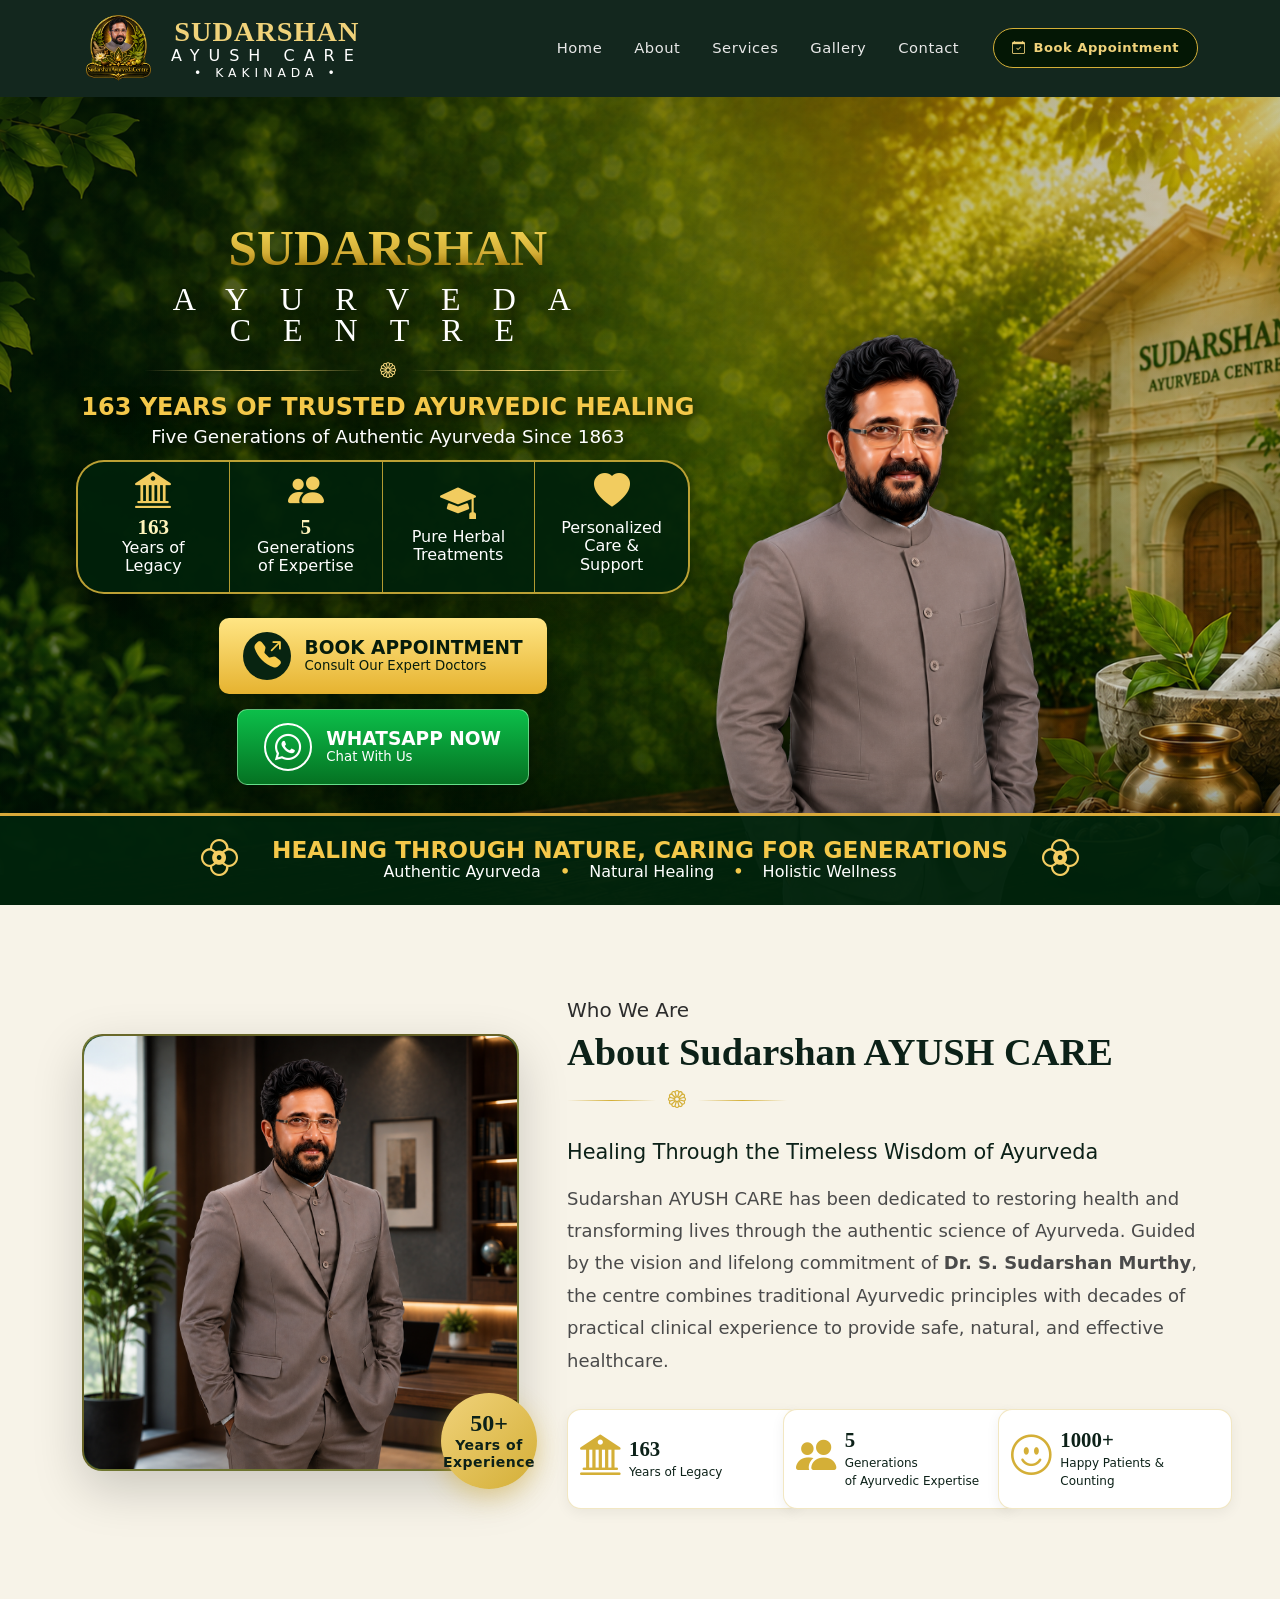
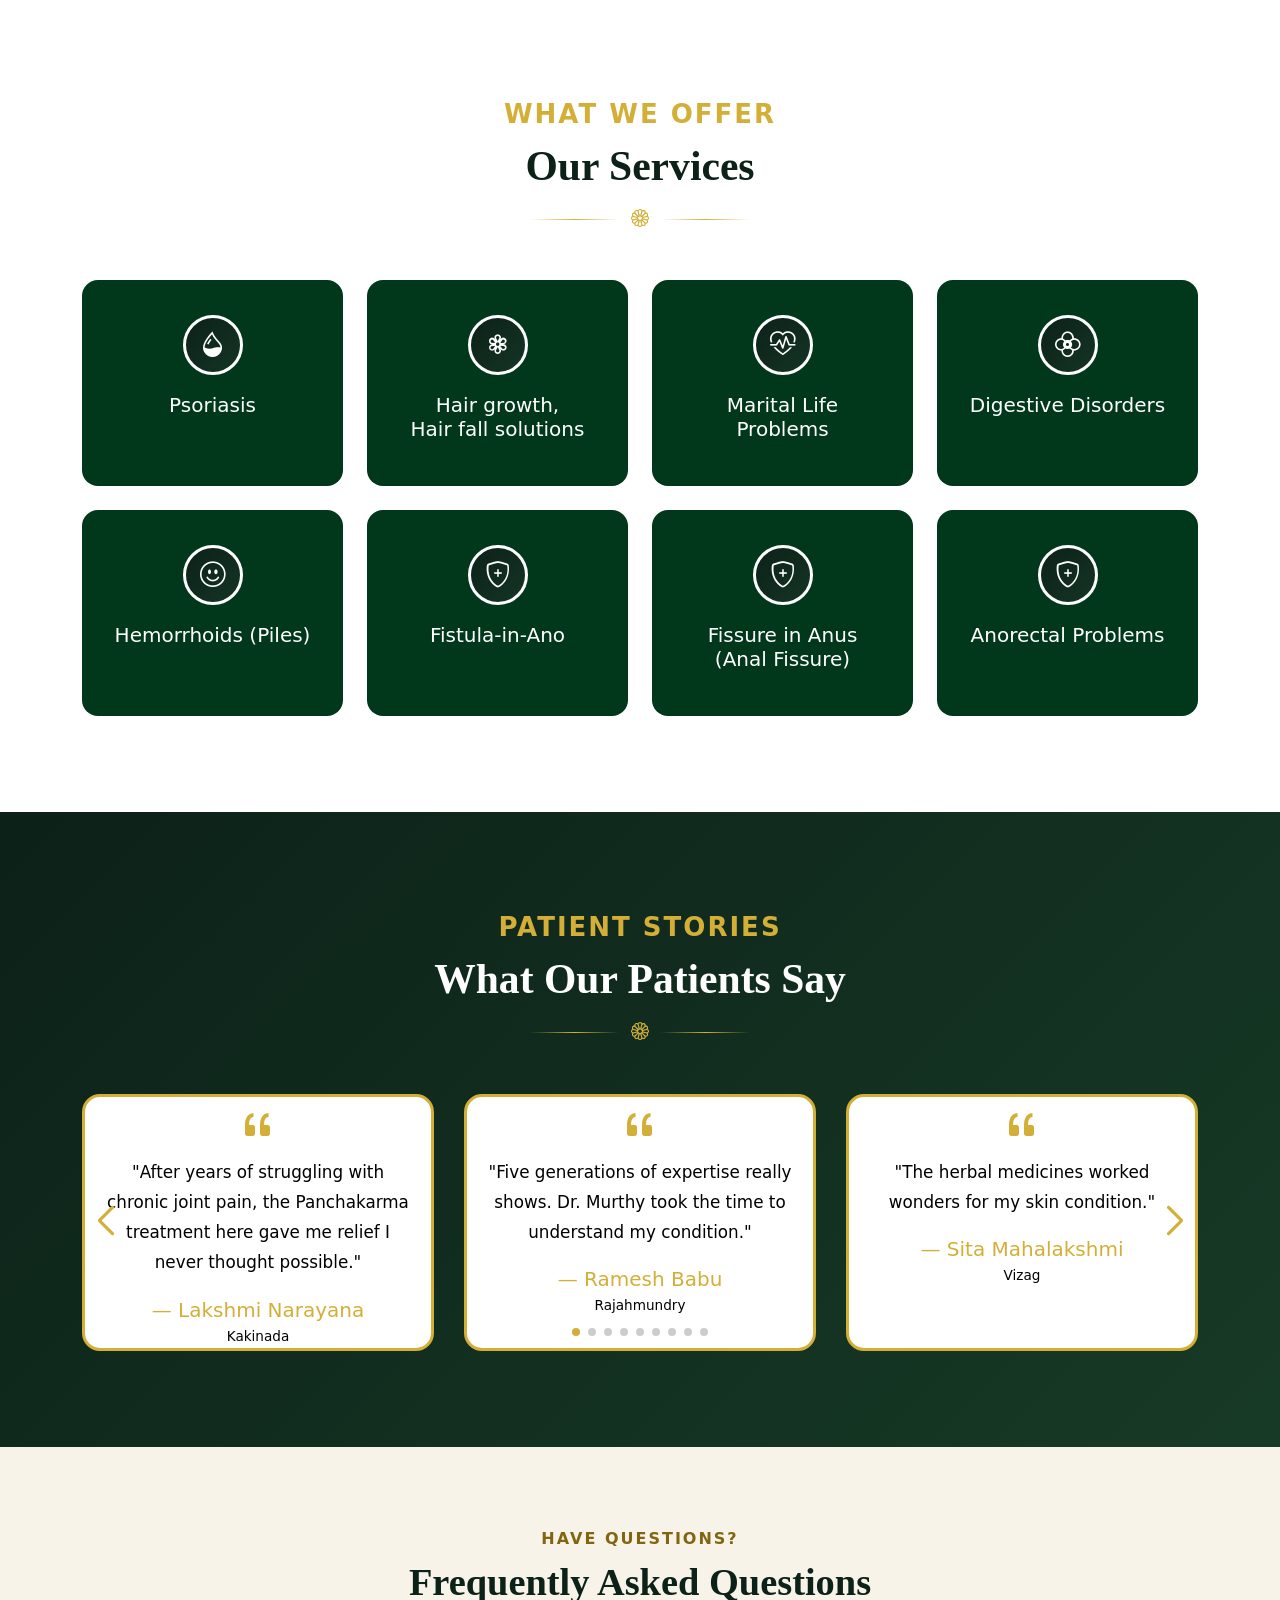
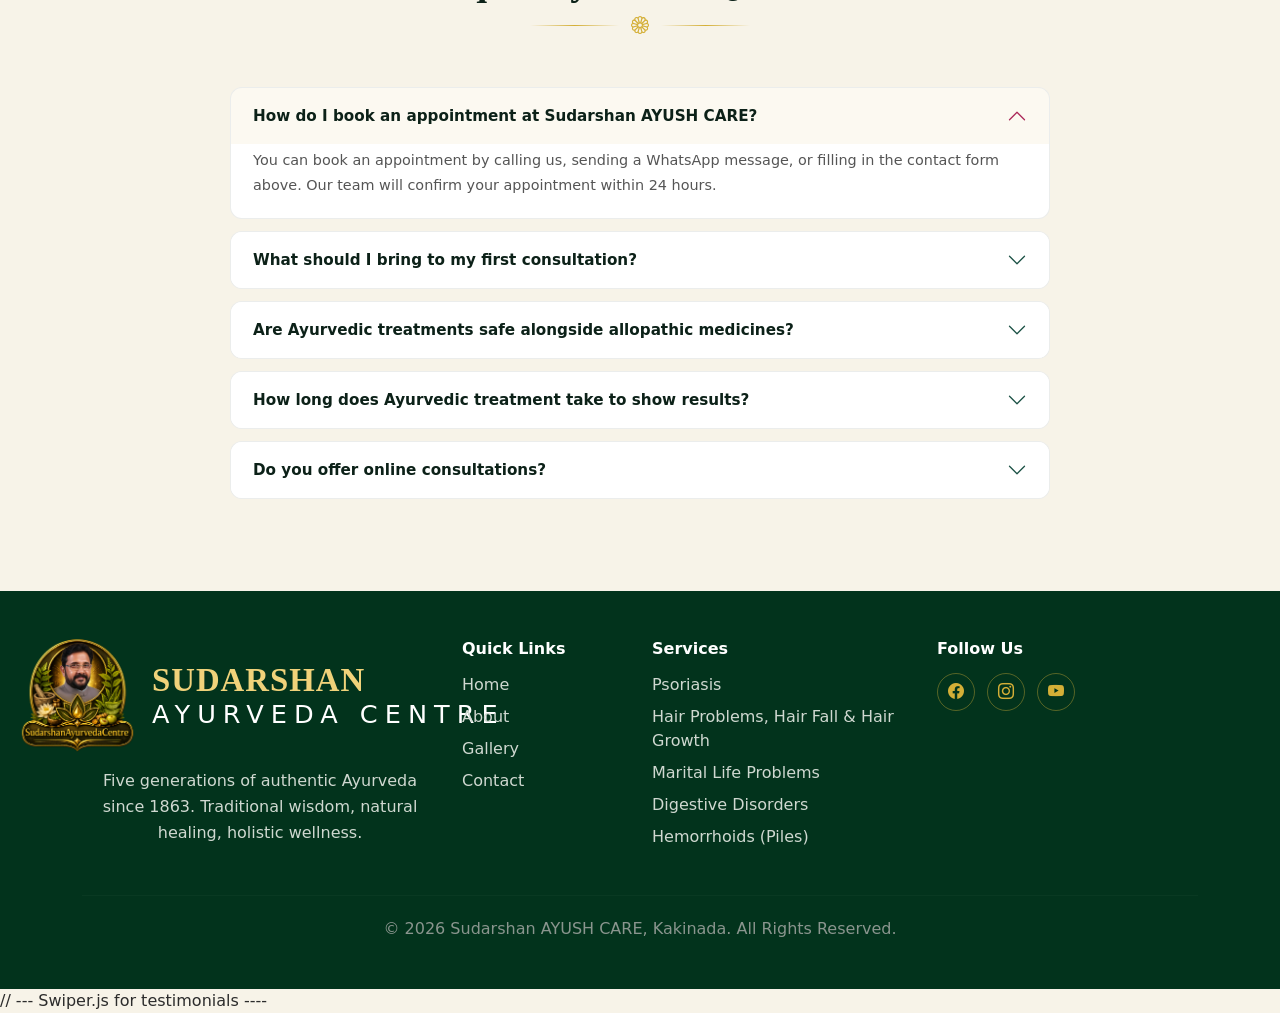
<file: index - Copy.html>
<!DOCTYPE html>
<html lang="en">
<head>
<meta charset="UTF-8">
<meta name="viewport" content="width=device-width, initial-scale=1.0">
<title>Sudarshan AYUSH CARE | Kakinada</title>
<meta name="description" content="163 years of trusted Ayurvedic healing - Sudarshan AYUSH CARE, Kakinada">

<!-- Bootstrap 5 -->
<link href="https://cdn.jsdelivr.net/npm/bootstrap@5.3.3/dist/css/bootstrap.min.css" rel="stylesheet">
<!-- Bootstrap Icons -->
<link rel="stylesheet" href="https://cdn.jsdelivr.net/npm/bootstrap-icons@1.11.3/font/bootstrap-icons.css">
<!-- Google Fonts -->
<link rel="preconnect" href="https://fonts.googleapis.com">
<link href="https://fonts.googleapis.com/css2?family=Playfair+Display:wght@600;700;800&family=Poppins:wght@300;400;500;600;700&display=swap" rel="stylesheet">

<!-- Custom CSS -->
<link rel="stylesheet" href="styles/style.css">
  <link rel="stylesheet" href="styles/contact.css">
  <link rel="stylesheet" href="styles/about.css">

  <link rel="stylesheet" href="https://cdn.jsdelivr.net/npm/swiper@11/swiper-bundle.min.css">


</head>
<body>

<!-- ===== HEADER / NAVBAR ===== -->
<header class="site-header" id="header">
  <nav class="navbar navbar-expand-lg navbar-dark">
    <div class="container">
      <a class="navbar-brand d-flex align-items-center gap-3" href="#home">
        <div class="brand-logo">
          <!-- <i class="bi bi-flower2"></i> -->
          <img src="./images/Logo.png" alt="Sudarshan AYUSH CARE Logo" class="brand-logo">
        </div>
        <div class="brand-text">
          <span class="brand-title">SUDARSHAN</span>
          <span class="brand-sub">AYUSH CARE</span>
          <span class="brand-location">• KAKINADA •</span>
        </div>
      </a>
      <button class="navbar-toggler" type="button" data-bs-toggle="collapse" data-bs-target="#navMenu">
        <span class="navbar-toggler-icon"></span>
      </button>
      <div class="collapse navbar-collapse" id="navMenu">
        <ul class="navbar-nav ms-auto align-items-lg-center gap-lg-1">
          <li class="nav-item"><a class="nav-link active" href="index.html">Home</a></li>
          <li class="nav-item"><a class="nav-link" href="about.html">About</a></li>
          <li class="nav-item"><a class="nav-link" href="services.html">Services</a></li>
          <!-- <li class="nav-item"><a class="nav-link" href="#testimonials">Testimonials</a></li> -->
          <li class="nav-item"><a class="nav-link" href="gallery.html">Gallery</a></li>
          <li class="nav-item"><a class="nav-link" href="contact.html">Contact</a></li>
          <li class="nav-item ms-lg-3 mt-3 mt-lg-0">
            <a href="contact.html" class="btn btn-book"><i class="bi bi-calendar-check me-2"></i>Book Appointment</a>
          </li>
        </ul>
      </div>
    </div>
  </nav>
</header>

<!-- ===== HOME / HERO SECTION ===== -->
<section class="hero-section" id="home">
  <div class="hero-shade"></div>
  <div class="container-fluid hero-shell">
    <div class="hero-poster">
      <div class="hero-copy">
        <!-- <div class="hero-devotion">శ్రీ ధన్వంతరయే నమః</div> -->
        <div class="hero-brand-lockup">
          <!-- <img src="./images/hero-emblem.png" alt="Sudarshan AYUSH CARE logo" class="hero-emblem"> -->
          <div class="hero-brand-text">
            <h1>Sudarshan</h1>
            <p>Ayurveda Centre</p>
          </div>
        </div>
        <div class="hero-rule"><span></span><i class="bi bi-flower1"></i><span></span></div>
        <p class="hero-legacy">163 Years of Trusted Ayurvedic Healing</p>
        <p class="hero-subcopy">Five Generations of Authentic Ayurveda Since 1863</p>
      </div>

      <img src="./images/hero-doctor.png" alt="Ayurveda doctor at Sudarshan AYUSH CARE" class="hero-doctor">

      <div class="hero-details">
        <div class="hero-stats" aria-label="Sudarshan AYUSH CARE highlights">
          <div class="hero-stat">
            <i class="bi bi-bank2"></i>
            <strong>163</strong>
            <span>Years of Legacy</span>
          </div>
          <div class="hero-stat">
            <i class="bi bi-people-fill"></i>
            <strong>5</strong>
            <span>Generations<br>of Expertise</span>
          </div>
          <div class="hero-stat">
            <i class="bi bi-mortarboard-fill"></i>
            <!-- <strong>Pure Herbal</strong> -->
            <span>Pure Herbal <br> Treatments</span>
          </div>
          <div class="hero-stat">
            <i class="bi bi-heart-fill"></i>
            <!-- <strong>Personalized</strong> -->
            <span> Personalized <br> Care &amp; Support</span>
          </div>
        </div>

        <div class="hero-actions">
          <a href="contact.html" class="hero-action hero-action-book">
            <i class="bi bi-telephone-outbound-fill"></i>
            <span><strong>Book Appointment</strong><small>Consult Our Expert Doctors</small></span>
          </a>
          <a href="https://wa.me/919490367774" target="_blank" class="hero-action hero-action-whatsapp">
            <i class="bi bi-whatsapp"></i>
            <span><strong>Whatsapp Now</strong><small>Chat With Us</small></span>
          </a>
          <!-- <div class="hero-phones">
            <i class="bi bi-telephone-fill"></i>
            <span>94903 67774</span>
            <span>98496 03366</span>
          </div> -->
        </div>

        <div class="hero-bottom">
          <i class="bi bi-flower2"></i>
          <div>
            <strong>Healing Through Nature, Caring for Generations</strong>
            <span>Authentic Ayurveda <b>&bull;</b> Natural Healing <b>&bull;</b> Holistic Wellness</span>
          </div>
          <i class="bi bi-flower2"></i>
        </div>
      </div>
    </div>
  </div>
</section>

<!-- ===== ABOUT SECTION ===== -->
   <!-- ===== SECTION 2 : ABOUT HOSPITAL ===== -->
  <section class="py-section bg-cream" id="about-hospital">
    <div class="container">
      <div class="row align-items-center g-5">

        <!-- Image block -->
        <div class="col-lg-5" data-reveal="left">
          <div class="about-img-wrap">
            <div class="about-img-main">
              <!-- <i class="bi bi-flower2"></i> -->
               <img src="./images/Dr.S.Sudarshan-Murty.png" alt="About Hospital" class="img-fluid">
            </div>
            <!-- Floating badge -->
            <div class="about-badge">
              <span class="about-badge__num">50+</span>
              <span class="about-badge__txt">Years of<br>Experience</span>
            </div>
          </div>
        </div>

        <!-- Text block -->
        <div class="col-lg-7" data-reveal="right">
          <span class="eyebrow">Who We Are</span>
          <h2 class="section-title mt-1">About Sudarshan AYUSH CARE</h2>
          <div class="ornament-divider mb-4"><span></span><i class="bi bi-flower1"></i><span></span></div>
          <p class="about-lead">
            Healing Through the Timeless Wisdom of Ayurveda
          </p>
          <p class="body-text">
            Sudarshan AYUSH CARE has been dedicated to restoring health and transforming lives through
            the authentic science of Ayurveda. Guided by the vision and lifelong commitment of
            <strong>Dr. S. Sudarshan Murthy</strong>, the centre combines traditional Ayurvedic principles
            with decades of practical clinical experience to provide safe, natural, and effective healthcare.
          </p>
          <!-- Quick stats row -->
          <div class="row g-3 mt-2">
            <div class="col-6 col-sm-4">
              <div class="mini-stat">
                <i class="bi bi-bank2"></i>
                <div class="mini-stat__content">
                  <h5>163</h5>
                  <p>Years of Legacy</p>
                </div>
              </div>
            </div>
            <div class="col-6 col-sm-4">
              <div class="mini-stat">
                <i class="bi bi-people-fill"></i>
                <div class="mini-stat__content">
                  <h5>5</h5><p>Generations <br> of Ayurvedic Expertise</p>
                <!-- <h5>5</h5><p>Generations of Ayurvedic Expertise</p> -->
                 </div>
              </div>
            </div>
            <!-- <div class="col-6 col-sm-3">
              <div class="mini-stat">
                <i class="bi bi-leaf"></i>
                <h5>260+</h5><p>Formulas</p>
              </div>
            </div> -->
            <div class="col-6 col-sm-4">
              <div class="mini-stat">
                <i class="bi bi-emoji-smile"></i>
                <div class="mini-stat__content">
                  <h5>1000+</h5><p>Happy Patients & Counting</p>
                </div>
              </div>
            </div>
          </div>
        </div>

      </div>
    </div>
  </section>

<section class="about-section py-5  d-none" id="about">
  <div class="container py-5">
    <div class="text-center section-heading mb-5">
      <span class="eyebrow">Who We Are</span>
      <h2>About Sudarshan AYUSH CARE</h2>
      <p>Healing Through the Timeless Wisdom of Ayurveda</p>
      <div class="ornament-divider mx-auto"><span></span><i class="bi bi-flower1"></i><span></span></div>
    </div>
    <div class="row g-5">
      <div class="col-lg-6">
        <div class="about-image-block">
          <!-- <i class="bi bi-mortarboard"></i> -->
           <img src="./images/Dr.S.Sudarshan-Murty.png" alt="Dr. S. Sudarshan Murthy" class="img-fluid about-image">
        </div>
      </div>
      <div class="col-lg-6">
        
        <!-- <p class="about-text">
          Sudarshan AYUSH CARE has been dedicated to restoring health and transforming lives through the authentic science of Ayurveda. Guided by the vision and lifelong commitment of Dr. S. Sudarshan Murthy, the centre combines traditional Ayurvedic principles with decades of practical clinical experience to provide safe, natural, and effective healthcare.
        </p> -->
        <h3 class="about-subtitle">A Legacy of Excellence</h3>
        <p class="about-text">
          Dr. Sudarshan Murthy's unwavering ethics, deep spiritual values, devotion to patient care, and profound knowledge of Ayurveda have earned him recognition among India's most respected Ayurvedic physicians. Inspired and encouraged by renowned senior Ayurvedic scholars and legends, he has devoted his life to preserving and promoting the rich heritage of Ayurveda.
        </p>
        <!-- <ul class="about-list">
          <li><i class="bi bi-check-circle-fill"></i> Authentic herbal medicines prepared in-house</li>
          <li><i class="bi bi-check-circle-fill"></i> Experienced physicians with decades of expertise</li>
          <li><i class="bi bi-check-circle-fill"></i> Holistic mind-body-spirit treatment philosophy</li>
          <li><i class="bi bi-check-circle-fill"></i> Trusted by patients across 63+ cities and towns</li>
        </ul>
        <a href="#contact" class="btn btn-outline-gold mt-3">Get In Touch</a> -->
      </div>
    </div>
  </div>
</section>

<!-- ===== SERVICES SECTION ===== -->
<section class="services-section py-5" id="services">
  <div class="container py-5">
    <div class="text-center section-heading mb-5">
      <span class="eyebrow">What We Offer</span>
      <h2>Our Services</h2>
      <div class="ornament-divider mx-auto"><span></span><i class="bi bi-flower1"></i><span></span></div>
    </div>
    <div class="row g-4 justify-content-center">
      <div class="col-md-3 col-lg-3">
        <div class="service-card">
          <div class="service-icon"><i class="bi bi-droplet-half"></i></div>
          <h4>Psoriasis</h4>
          <!-- <h4>Hair growth, <br> Hair fall solutions</h4> -->
          <!-- <p>A complete detoxification program to cleanse the body, restore balance, and rejuvenate health naturally.</p> -->
        </div>
      </div>
      <div class="col-md-3 col-lg-3">
        <a href="./services.html">
          <div class="service-card">
          <div class="service-icon"><i class="bi bi-flower3"></i></div>
                    <h4>Hair growth, <br> Hair fall solutions</h4>


          <!-- <h4>Marital life problems</h4> -->
          <!-- <p>260+ in-house herbal formulations crafted using traditional methods passed down through generations.</p> -->
        </div>
        </a>
      </div>
      <div class="col-md-3 col-lg-3">
        <div class="service-card">
          <div class="service-icon"><i class="bi bi-heart-pulse"></i></div>
          <h4>Marital Life Problems</h4>

          <!-- <h4>Psoriasis and skin diseases</h4> -->
          <!-- <p>Personalized treatment plans for arthritis, diabetes, skin conditions, and other chronic ailments.</p> -->
        </div>
      </div>
      <div class="col-md-3 col-lg-3">
        <div class="service-card">
          <div class="service-icon"><i class="bi bi-flower2"></i></div>
          <h4>Digestive Disorders</h4>

          <!-- <h4>Piles (Hemorrhoids)</h4> -->
          <!-- <p>Traditional oil massages and therapeutic body treatments to relax muscles and improve circulation.</p> -->
        </div>
      </div>
      <div class="col-md-3 col-lg-3">
        <div class="service-card">
          <div class="service-icon"><i class="bi bi-emoji-smile"></i></div>
          <h4>Hemorrhoids (Piles)</h4>

          <!-- <h4>Gastritis</h4> -->
          <!-- <p>One-on-one consultations to design a personalized wellness and lifestyle plan for every patient.</p> -->
        </div>
      </div>
      <div class="col-md-6 col-lg-3">
        <div class="service-card">
          <div class="service-icon"><i class="bi bi-shield-plus"></i></div>
          <h4>Fistula-in-Ano</h4>
          <!-- <p>Seasonal detox programs and preventive routines to maintain long-term health and immunity.</p> -->
        </div>
      </div>
      <div class="col-md-6 col-lg-3">
        <div class="service-card">
          <div class="service-icon"><i class="bi bi-shield-plus"></i></div>
          <h4>Fissure in Anus <br> (Anal Fissure)</h4>
          <!-- <p>Seasonal detox programs and preventive routines to maintain long-term health and immunity.</p> -->
        </div>
      </div>
      <div class="col-md-6 col-lg-3">
        <div class="service-card">
          <div class="service-icon"><i class="bi bi-shield-plus"></i></div>
          <h4>Anorectal Problems</h4>
          <!-- <p>Seasonal detox programs and preventive routines to maintain long-term health and immunity.</p> -->
        </div>
      </div>
      
    </div>
  </div>
</section>

<!-- ===== TESTIMONIALS SECTION ===== -->
<section class="testimonials-section py-5" id="testimonials">
  <div class="container py-5">
    <div class="text-center section-heading mb-5">
      <span class="eyebrow">Patient Stories</span>
      <h2 class="text-white">What Our Patients Say</h2>
      <div class="ornament-divider mx-auto"><span></span><i class="bi bi-flower1"></i><span></span></div>
    </div>
    <!-- <div id="testimonialCarousel" class="carousel slide" data-bs-ride="carousel">
      <div class="carousel-inner">
        <div class="carousel-item active">
          <div class="testimonial-card mx-auto">
            <i class="bi bi-quote quote-icon"></i>
            <p>"After years of struggling with chronic joint pain, the Panchakarma treatment here gave me relief I never thought possible. The doctors truly care about every patient."</p>
            <h5>— Lakshmi Narayana</h5>
            <span>Kakinada</span>
          </div>
        </div>
        <div class="carousel-item">
          <div class="testimonial-card mx-auto">
            <i class="bi bi-quote quote-icon"></i>
            <p>"Five generations of expertise really shows. Dr. Murthy took the time to understand my condition holistically rather than just treating symptoms."</p>
            <h5>— Ramesh Babu</h5>
            <span>Rajahmundry</span>
          </div>
        </div>
        <div class="carousel-item">
          <div class="testimonial-card mx-auto">
            <i class="bi bi-quote quote-icon"></i>
            <p>"The herbal medicines worked wonders for my skin condition. I'm grateful for the authentic, traditional approach this hospital offers."</p>
            <h5>— Sita Mahalakshmi</h5>
            <span>Vizag</span>
          </div>
        </div>
      </div>
      <button class="carousel-control-prev" type="button" data-bs-target="#testimonialCarousel" data-bs-slide="prev">
        <span class="carousel-control-prev-icon"></span>
      </button>
      <button class="carousel-control-next" type="button" data-bs-target="#testimonialCarousel" data-bs-slide="next">
        <span class="carousel-control-next-icon"></span>
      </button>
      <div class="carousel-indicators">
        <button type="button" data-bs-target="#testimonialCarousel" data-bs-slide-to="0" class="active"></button>
        <button type="button" data-bs-target="#testimonialCarousel" data-bs-slide-to="1"></button>
        <button type="button" data-bs-target="#testimonialCarousel" data-bs-slide-to="2"></button>
      </div>
    </div> -->

    <div class="swiper testimonialSwiper" aria-label="Patient testimonials">
      <div class="swiper-wrapper">
        <div class="swiper-slide">
          <div class="testimonial-card" tabindex="0" role="button" title="Click to copy this testimonial">
            <i class="bi bi-quote quote-icon"></i>
            <p class="testimonial-copy">"After years of struggling with chronic joint pain, the Panchakarma treatment here gave me relief I never thought possible."</p>
            <h5>— Lakshmi Narayana</h5>
            <span>Kakinada</span>
          </div>
        </div>

        <div class="swiper-slide">
          <div class="testimonial-card" tabindex="0" role="button" title="Click to copy this testimonial">
            <i class="bi bi-quote quote-icon"></i>
            <p class="testimonial-copy">"Five generations of expertise really shows. Dr. Murthy took the time to understand my condition."</p>
            <h5>— Ramesh Babu</h5>
            <span>Rajahmundry</span>
          </div>
        </div>

        <div class="swiper-slide">
          <div class="testimonial-card" tabindex="0" role="button" title="Click to copy this testimonial">
            <i class="bi bi-quote quote-icon"></i>
            <p class="testimonial-copy">"The herbal medicines worked wonders for my skin condition."</p>
            <h5>— Sita Mahalakshmi</h5>
            <span>Vizag</span>
          </div>
        </div>

        <div class="swiper-slide">
          <div class="testimonial-card" tabindex="0" role="button" title="Click to copy this testimonial">
            <i class="bi bi-quote quote-icon"></i>
            <p class="testimonial-copy">"Excellent doctors and caring staff. Highly recommended."</p>
            <h5>— Srinivas Rao</h5>
            <span>Hyderabad</span>
          </div>
        </div>

        <div class="swiper-slide">
          <div class="testimonial-card" tabindex="0" role="button" title="Click to copy this testimonial">
            <i class="bi bi-quote quote-icon"></i>
            <p class="testimonial-copy">"Authentic Ayurveda treatment with remarkable results."</p>
            <h5>— Anitha Devi</h5>
            <span>Vijayawada</span>
          </div>
        </div>

        <div class="swiper-slide">
          <div class="testimonial-card" tabindex="0" role="button" title="Click to copy this testimonial">
            <i class="bi bi-quote quote-icon"></i>
            <p class="testimonial-copy">"Very peaceful environment and excellent consultation."</p>
            <h5>— Prasad Kumar</h5>
            <span>Srikakulam</span>
          </div>
        </div>

        <div class="swiper-slide">
          <div class="testimonial-card" tabindex="0" role="button" title="Click to copy this testimonial">
            <i class="bi bi-quote quote-icon"></i>
            <p class="testimonial-copy">"Professional doctors with personalized treatment."</p>
            <h5>— Bhavani</h5>
            <span>Puducherry</span>
          </div>
        </div>

        <div class="swiper-slide">
          <div class="testimonial-card" tabindex="0" role="button" title="Click to copy this testimonial">
            <i class="bi bi-quote quote-icon"></i>
            <p class="testimonial-copy">"I recovered much faster than expected."</p>
            <h5>— Ravi Teja</h5>
            <span>Tanuku</span>
          </div>
        </div>

        <div class="swiper-slide">
          <div class="testimonial-card" tabindex="0" role="button" title="Click to copy this testimonial">
            <i class="bi bi-quote quote-icon"></i>
            <p class="testimonial-copy">"Best Ayurvedic hospital I've visited. Great experience."</p>
            <h5>— Madhavi</h5>
            <span>Amalapuram</span>
          </div>
        </div>
      </div>

      <div class="swiper-pagination"></div>
      <div class="swiper-button-next"></div>
      <div class="swiper-button-prev"></div>
    </div>

  </div>
</section>

  <!-- ===== SECTION 7 : FAQ (Accordion) ===== -->
<section class="ctn-faq-section " aria-label="Frequently asked questions">
    <div class="container">
      <div class="text-center mb-5">
        <span class="ctn-eyebrow">Have Questions?</span>
        <h2 class="ctn-section-title">Frequently Asked Questions</h2>
        <div class="ornament-divider mx-auto mt-2"><span></span><i class="bi bi-flower1"></i><span></span></div>
      </div>
      <div class="accordion ctn-accordion" id="faqAccordion">

        <div class="accordion-item ctn-acc-item">
          <h3 class="accordion-header">
            <button class="accordion-button ctn-acc-btn" type="button" data-bs-toggle="collapse" data-bs-target="#faq1" aria-expanded="true">
              How do I book an appointment at Sudarshan AYUSH CARE?
            </button>
          </h3>
          <div id="faq1" class="accordion-collapse collapse show" data-bs-parent="#faqAccordion">
            <div class="accordion-body ctn-acc-body">
              You can book an appointment by calling us, sending a WhatsApp message, or filling in the contact form above.
              Our team will confirm your appointment within 24 hours.
            </div>
          </div>
        </div>

        <div class="accordion-item ctn-acc-item">
          <h3 class="accordion-header">
            <button class="accordion-button ctn-acc-btn collapsed" type="button" data-bs-toggle="collapse" data-bs-target="#faq2" aria-expanded="false">
              What should I bring to my first consultation?
            </button>
          </h3>
          <div id="faq2" class="accordion-collapse collapse" data-bs-parent="#faqAccordion">
            <div class="accordion-body ctn-acc-body">
              Please bring any previous medical reports, prescriptions, or test results. This helps our physician
              understand your health history and design the most suitable treatment plan for you.
            </div>
          </div>
        </div>

        <div class="accordion-item ctn-acc-item">
          <h3 class="accordion-header">
            <button class="accordion-button ctn-acc-btn collapsed" type="button" data-bs-toggle="collapse" data-bs-target="#faq3" aria-expanded="false">
              Are Ayurvedic treatments safe alongside allopathic medicines?
            </button>
          </h3>
          <div id="faq3" class="accordion-collapse collapse" data-bs-parent="#faqAccordion">
            <div class="accordion-body ctn-acc-body">
              In most cases, yes. Our physicians are trained to evaluate the compatibility of Ayurvedic treatments
              with your existing medications. We ensure a safe, integrated approach for every patient.
            </div>
          </div>
        </div>

        <div class="accordion-item ctn-acc-item">
          <h3 class="accordion-header">
            <button class="accordion-button ctn-acc-btn collapsed" type="button" data-bs-toggle="collapse" data-bs-target="#faq4" aria-expanded="false">
              How long does Ayurvedic treatment take to show results?
            </button>
          </h3>
          <div id="faq4" class="accordion-collapse collapse" data-bs-parent="#faqAccordion">
            <div class="accordion-body ctn-acc-body">
              Results vary depending on the condition, its severity, and the individual's constitution. Acute conditions
              may improve within a few weeks, while chronic conditions typically require 2–6 months of consistent
              treatment for lasting results.
            </div>
          </div>
        </div>

        <div class="accordion-item ctn-acc-item">
          <h3 class="accordion-header">
            <button class="accordion-button ctn-acc-btn collapsed" type="button" data-bs-toggle="collapse" data-bs-target="#faq5" aria-expanded="false">
              Do you offer online consultations?
            </button>
          </h3>
          <div id="faq5" class="accordion-collapse collapse" data-bs-parent="#faqAccordion">
            <div class="accordion-body ctn-acc-body">
              Yes, we offer teleconsultation for patients who are unable to visit in person. Contact us via
              WhatsApp or phone to arrange a video or phone consultation with Dr. Murthy.
            </div>
          </div>
        </div>

      </div>
    </div>
  </section>

<!-- ===== GALLERY SECTION ===== -->
<section class="gallery-section py-5 d-none" id="gallery">
  <div class="container py-5">
    <div class="text-center section-heading mb-5">
      <span class="eyebrow">A Glimpse Inside</span>
      <h2>Our Gallery</h2>
      <div class="ornament-divider mx-auto"><span></span><i class="bi bi-flower1"></i><span></span></div>
    </div>
    <div class="row g-3">
      <div class="col-6 col-lg-4"><div class="gallery-item"><i class="bi bi-building"></i></div></div>
      <div class="col-6 col-lg-4"><div class="gallery-item"><i class="bi bi-flower2"></i></div></div>
      <div class="col-6 col-lg-4"><div class="gallery-item"><i class="bi bi-droplet-half"></i></div></div>
      <div class="col-6 col-lg-4"><div class="gallery-item"><i class="bi bi-basket2"></i></div></div>
      <div class="col-6 col-lg-4"><div class="gallery-item"><i class="bi bi-house-heart"></i></div></div>
      <div class="col-6 col-lg-4"><div class="gallery-item"><i class="bi bi-tree"></i></div></div>
    </div>
  </div>
</section>

<!-- ===== CONTACT SECTION ===== -->
<section class="contact-section py-5 d-none" id="contact">
  <div class="container py-5">
    <div class="text-center section-heading mb-5">
      <span class="eyebrow">Get In Touch</span>
      <h2 class="text-white">Contact Us</h2>
      <div class="ornament-divider mx-auto"><span></span><i class="bi bi-flower1"></i><span></span></div>
    </div>
    <div class="row g-5">
      <div class="col-lg-5">
        <div class="contact-info-card">
          <div class="contact-info-item">
            <i class="bi bi-geo-alt-fill"></i>
            <div><h6>Address</h6><p>Main Road, Kakinada, Andhra Pradesh, India</p></div>
          </div>
          <div class="contact-info-item">
            <i class="bi bi-telephone-fill"></i>
            <div><h6>Phone</h6><p>+91 00000 00000</p></div>
          </div>
          <div class="contact-info-item">
            <i class="bi bi-envelope-fill"></i>
            <div><h6>Email</h6><p>info@sudarshanayurveda.com</p></div>
          </div>
          <div class="contact-info-item">
            <i class="bi bi-clock-fill"></i>
            <div><h6>Hours</h6><p>Mon - Sat: 9:00 AM - 7:00 PM</p></div>
          </div>
          <a href="https://wa.me/910000000000" target="_blank" class="btn btn-whatsapp w-100 mt-3">
            <i class="bi bi-whatsapp me-2"></i>WHATSAPP NOW
          </a>
        </div>
      </div>
      <div class="col-lg-7">
        <form class="contact-form" id="contactForm">
          <div class="row g-3">
            <div class="col-md-6">
              <label class="form-label">Full Name</label>
              <input type="text" class="form-control" required>
            </div>
            <div class="col-md-6">
              <label class="form-label">Phone Number</label>
              <input type="tel" class="form-control" required>
            </div>
            <div class="col-12">
              <label class="form-label">Email Address</label>
              <input type="email" class="form-control" required>
            </div>
            <div class="col-12">
              <label class="form-label">Message</label>
              <textarea class="form-control" rows="4" placeholder="Tell us about your health concern..."></textarea>
            </div>
            <div class="col-12">
              <button type="submit" class="btn btn-book-lg w-100"><i class="bi bi-send me-2"></i>SEND MESSAGE</button>
            </div>
          </div>
        </form>
      </div>
    </div>
  </div>
</section>

<!-- ===== FOOTER ===== -->
<footer class="site-footer">
  <div class="container py-5">
    <div class="row g-4">
      <div class="col-lg-4">
        <div class="footer-brand">
          <!-- <i class="bi bi-flower2"></i> -->
           <img src="./images/Logo.png" alt="Sudarshan AYUSH CARE Logo" class="brand-logo">
          <div class="d-grid">
            <span class="brand-title">SUDARSHAN</span>
            <span class="brand-sub">AYURVEDA CENTRE</span>
          </div>
        </div>
        <p class="mt-3">Five generations of authentic Ayurveda since 1863. Traditional wisdom, natural healing, holistic wellness.</p>
      </div>
      <div class="col-lg-2 col-6">
        <h6>Quick Links</h6>
        <ul class="footer-links">
          <li><a href="./index.html">Home</a></li>
          <li><a href="./about.html">About</a></li>
          <li><a href="./gallery.html">Gallery</a></li>
          <li><a href="./contact.html">Contact</a></li>
        </ul>
      </div>
      <div class="col-lg-3 col-6">
        <h6>Services</h6>
        <ul class="footer-links">
          <li><a href="./services.html">Psoriasis</a></li>
          <li><a href="./services.html">Hair Problems, Hair Fall & Hair Growth</a></li>
          <li><a href="./services.html">Marital Life Problems</a></li>
          <li><a href="./services.html">Digestive Disorders</a></li>
          <li><a href="./services.html">Hemorrhoids (Piles)</a></li>
        </ul>
      </div>
      <div class="col-lg-3">
        <h6>Follow Us</h6>
        <div class="social-icons">
          <a href="https://www.facebook.com/profile.php?id=61590923502077" target="_blank"><i class="bi bi-facebook"></i></a>
          <a href="https://www.instagram.com/sudarshanayurvedacentre/" target="_blank"><i class="bi bi-instagram"></i></a>
          <a href="https://www.youtube.com/channel/UCOG59hq217nGDN2wRkL2xsw" target="_blank"><i class="bi bi-youtube"></i></a>
          <!-- <a href="https://wa.me/919959092350" target="_blank"><i class="bi bi-whatsapp"></i></a> -->
        </div>
      </div>
    </div>
    <hr>
    <p class="text-center mb-0 copyright">© 2026 Sudarshan AYUSH CARE, Kakinada. All Rights Reserved.</p>
  </div>
</footer>

<!-- Back to top -->
<a href="#home" class="back-to-top"><i class="bi bi-arrow-up"></i></a>

<!-- Bootstrap JS -->
<script src="https://cdn.jsdelivr.net/npm/bootstrap@5.3.3/dist/js/bootstrap.bundle.min.js"></script>
<script src="./scripts/script.js"></script>

// --- Swiper.js for testimonials ----
<script src="https://cdn.jsdelivr.net/npm/swiper@11/swiper-bundle.min.js"></script>

<script>
(function () {
  if (window.__testimonialSwiperInitialized) return;
  window.__testimonialSwiperInitialized = true;

  const sliderEl = document.querySelector('.testimonialSwiper');
  if (!sliderEl || typeof Swiper === 'undefined') return;

  const cards = sliderEl.querySelectorAll('.testimonial-card');
  cards.forEach((card) => {
    const text = card.querySelector('.testimonial-copy')?.textContent?.trim() || '';
    if (!text) return;

    card.setAttribute('tabindex', '0');
    card.setAttribute('role', 'button');
    card.setAttribute('title', 'Click to copy this testimonial');

    const copyText = async () => {
      try {
        await navigator.clipboard.writeText(text);
        card.classList.add('copied');
        window.setTimeout(() => card.classList.remove('copied'), 1200);
      } catch (error) {
        const selection = window.getSelection();
        const range = document.createRange();
        range.selectNodeContents(card.querySelector('.testimonial-copy'));
        selection.removeAllRanges();
        selection.addRange(range);
      }
    };

    card.addEventListener('click', copyText);
    card.addEventListener('keydown', (event) => {
      if (event.key === 'Enter' || event.key === ' ') {
        event.preventDefault();
        copyText();
      }
    });
  });

  window.__testimonialSwiperInstance = new Swiper(sliderEl, {
    slidesPerView: 3,
    slidesPerGroup: 1,
    spaceBetween: 30,
    loop: true,
    speed: 600,
    autoplay: {
      delay: 3000,
      disableOnInteraction: false,
      pauseOnMouseEnter: true
    },
    navigation: {
      nextEl: '.swiper-button-next',
      prevEl: '.swiper-button-prev'
    },
    pagination: {
      el: '.swiper-pagination',
      clickable: true
    },
    breakpoints: {
      0: {
        slidesPerView: 1
      },
      768: {
        slidesPerView: 2
      },
      992: {
        slidesPerView: 3
      }
    }
  });
})();
</script>
</body>
</html>
</file>
<file: styles/style.css>
/* ==========================================================================
   Sudarshan AYUSH CARE - Custom Styles
   ========================================================================== */

:root {
  --color-dark-green: #0c2118;
  --color-deep-green: #0f2a1d;
  --color-mid-green: #143524;
  --color-gold: #d4af37;
  --color-gold-light: #f0d27a;
  --color-cream: #f7f3e8;
  --color-text-muted: #cfd8d0;
  --font-heading: 'Times New Roman', Times, serif;;
  /* --font-body: 'Poppins', sans-serif; */
}

* { box-sizing: border-box; }

html {
  overflow-x: hidden;
  scroll-behavior: auto;
}

body {
  /* font-family: var(--font-body); */
  background-color: var(--color-cream);
  color: #2c2c2c;
  overflow-x: hidden;
  max-width: 100%;
  overflow-wrap: anywhere;
}

/* img, svg, video, iframe, canvas {
  max-width: 100%;
  height: auto;
}

.container,
.container-fluid,
.row,
[class*="col-"] {
  max-width: 100%;
}

.navbar-brand,
.navbar-nav,
.brand-text {
  min-width: 0;
} */


.loader {
  position: fixed;
  top: 0;
  left: 0px;
  width: 100%;
  height: 100vh;
  background: #ffffff;
  display: flex;
  justify-content: center;
  align-items: center;
  z-index: 999999999;
  text-align: center;
}

.loader-gif {
  width: 100%;
  max-width: 100%;
}
.loader-gif2 , .loader2 {
display: none;
}



h1, h2, h3, h4, h5, .brand-title {
  font-family: var(--font-heading);
}

a { text-decoration: none; }

/* ===== Ornament Divider ===== */
.ornament-divider {
  display: flex;
  align-items: center;
  justify-content: center;
  gap: 12px;
  color: var(--color-gold);
  width: 220px;
}
.ornament-divider span {
  height: 1px;
  flex: 1;
  background: linear-gradient(90deg, transparent, var(--color-gold), transparent);
}
.ornament-divider i { font-size: 1.1rem; }

/* ===== Section Heading ===== */
.section-heading .eyebrow {
  display: inline-block;
  color: var(--color-gold);
  /* color: #916f00; */
  font-weight: 600;
  letter-spacing: 2px;
  text-transform: uppercase;
  font-size: 26px;
  margin-bottom: 8px;
}
.section-heading h2 {
  font-weight: 700;
  color: var(--color-dark-green);
  font-size: clamp(1.8rem, 4vw, 2.6rem);
  margin-bottom: 14px;
}
.testimonials-section .section-heading h2,
.contact-section .section-heading h2 { color: #fff; }

/* ===== HEADER / NAVBAR ===== */
.site-header {
  /* background: linear-gradient(180deg, rgba(8,20,14,0.97), rgba(12,33,24,0.93)); */
  /* position: fixed; */
  top: 0;
  z-index: 1000;
  /* border-bottom: 1px solid rgba(212,175,55,0.25); */
  width: 100%;
}
.navbar { padding: 10px 0;  }

/* .navbar-brand {
  max-width: 100%;
  flex-wrap: nowrap;
} */

.brand-logo {
      width: 73px;
    height: 66px;
  /* width: 48px;
  height: 48px; */
  /* border-radius: 50%;
  border: 2px solid var(--color-gold);
  display: flex;
  align-items: center;
  justify-content: center;
  font-size: 1.4rem;
  color: var(--color-gold);
  margin-right: 12px;
  flex-shrink: 0; */
}
.brand-text { display: flex; flex-direction: column; line-height: 1.1; min-width: 0; align-items: center; }
.brand-title {
  color: var(--color-gold-light);
  font-weight: 700;
  /* font-size: clamp(0.95rem, 3.3vw, 1.3rem); */
      font-size: clamp(0.95rem, 3.3vw, 1.77rem);
  letter-spacing: 1px;
  white-space: nowrap;
}
.brand-sub {
  color: #fff;
  font-size: clamp(0.72rem, 2.2vw, 1rem);
  /* font-size: clamp(0.58rem, 2.2vw, 0.8rem); */
  /* letter-spacing: clamp(1px, 1.8vw, 1.9px);  */
    letter-spacing: clamp(2px, 2.2vw, 9px);

  white-space: nowrap;
  /* font-size: 0.65rem;
  letter-spacing: 2px; */
}
.brand-location {
  /* color: var(--color-gold); */
  color:#fff; 
  /* font-size: clamp(0.5rem, 1.6vw, 0.6rem);
  letter-spacing: clamp(2px, 2.2vw, 4px); */
      font-size: clamp(0.5rem, 1.6vw, 0.77rem);
    letter-spacing: clamp(2px, 2.2vw, 5px);
  margin-top: 2px;
  text-align: center;
  white-space: nowrap;

}

.navbar-nav .nav-link {
  color: #e8e8e8 !important;
  font-weight: 500;
  font-size: 0.92rem;
  letter-spacing: 0.5px;
  padding: 8px 14px !important;
  transition: color .2s ease;
  position: relative;
}
.navbar-nav .nav-link:hover,
.navbar-nav .nav-link.active { color: var(--color-gold-light) !important; }

.btn-book {
  /* background: transparent; */
  background-color: #041705;
  border: 1.5px solid var(--color-gold);
  color: var(--color-gold-light) !important;
  font-weight: 600;
  font-size: 0.82rem;
  padding: 9px 18px;
  border-radius: 30px;
  letter-spacing: 0.5px;
  transition: all .25s ease;
}
.btn-book:hover { background: var(--color-gold); color: var(--color-dark-green) !important; }

/* ===== HERO SECTION ===== */
.hero-section {
  position: relative;
  /* background:
    radial-gradient(circle at 78% 35%, rgba(212,175,55,0.25), transparent 45%),
    linear-gradient(120deg, #081710 0%, #0f2a1d 45%, #173a26 100%); */
  padding: 70px 0 40px;
  color: #fff;
  overflow: hidden;
  background-image: url('../images/home-bg-2.png');
      background-position: center;
    background-size: cover;
    background-repeat: no-repeat;

  
}
.hero-overlay {
  position: absolute;
  inset: 0;
  /* background: repeating-linear-gradient(45deg, rgba(255,255,255,0.015) 0 2px, transparent 2px 40px); */
  pointer-events: none;
}
.min-vh-hero { min-height: 60vh; }

.hero-text .ornament-divider { 
  justify-content: center; 
  /* width: 180px;  */
  width: 62%;
  margin: auto;

}

.hero-heading {
  font-family: 'Times New Roman', Times, serif;
  font-weight: 800;
  line-height: 1.15;
  text-align: center;
}
.hero-heading .line-1,
.hero-heading .line-2 {
  display: block;
  color: #f1f1f1;
  font-size: clamp(1.6rem, 3.6vw, 2.6rem);
}
.hero-heading .line-3 {
  display: block;
  font-size: clamp(2.8rem, 6.5vw, 5rem);
  background: linear-gradient(180deg, #f7d756, var(--color-gold) 60%, #9a7004);
  -webkit-background-clip: text;
  background-clip: text;
  color: transparent;
  margin-top: 4px;
}

.hero-tagline {
  color: var(--color-gold-light);
  font-weight: 600;
  letter-spacing: 1.5px;
  font-size: 0.85rem;
  margin: 10px 0 10px;
  /* margin: 18px 0 14px; */
  border-top: 1px solid rgba(212,175,55,0.4);
  border-bottom: 1px solid rgba(212,175,55,0.4);
  padding: 10px 0;
  display: inline-flex;
  align-items: center;
}

.hero-desc {
  color: var(--color-text-muted);
  font-size: 1.02rem;
  margin-bottom: 30px;
}

.hero-btns { display: flex; flex-wrap: wrap; gap: 16px; justify-content: center; }

.btn-book-lg {
  background: linear-gradient(135deg, var(--color-gold-light), var(--color-gold));
  color: var(--color-dark-green);
  font-weight: 700;
  padding: 14px 28px;
  border-radius: 30px;
  font-size: 0.9rem;
  letter-spacing: 0.5px;
  box-shadow: 0 6px 18px rgba(212,175,55,0.35);
  border: none;
  transition: transform .2s ease;
}
.btn-book-lg:hover { transform: translateY(-2px); color: var(--color-dark-green); }

.btn-whatsapp {
  background: #023610;
  border: 1.5px solid #3fae5a;
  /* color: #8fe3a3; */
  color: #fff;
  font-weight: 700;
  padding: 14px 28px;
  border-radius: 30px;
  font-size: 0.9rem;
  letter-spacing: 0.5px;
  transition: all .2s ease;
  border: 1.5px solid var(--color-gold);
}
.btn-whatsapp:hover { background: #3fae5a; color: #fff; }

/* Doctor section */
.doctor-wrap {
  position: relative;
  max-width: 420px;
  /* max-width: 300px; */
  margin: 0 auto;
  text-align: center;
  margin-bottom: -10px;
}
.doctor-glow {
  position: absolute;
  inset: -20px;
  border-radius: 50%;
  background: radial-gradient(circle, rgba(240,210,122,0.35), transparent 65%);
  filter: blur(10px);
  z-index: 0;
}
.doctor-photo {
  position: relative;
  z-index: 1;
  width: 100%;
  aspect-ratio: 1 / 1;
  max-width: 340px;
  margin: 0 auto;
  /* border-radius: 50%; */
  /* background: linear-gradient(160deg, #2b4a36, #16301f); */
  /* border: 3px solid var(--color-gold); */
  display: flex;
  align-items: center;
  justify-content: center;
  font-size: 9rem;
  color: rgba(240,210,122,0.5);
  /* box-shadow: 0 0 60px rgba(212,175,55,0.4); */
}
.doctor-card {
  position: relative;
  z-index: 2;
  /* margin: -30px auto 0;
  max-width: 330px;
  background: rgba(10,25,17,0.92);
  border: 1px solid var(--color-gold);
  border-radius: 14px;
  padding: 16px 20px; */
  /* margin-top: -160px; */
}
.doctor-card img {
          max-width: 65%;
    height: auto;
    display: block;
    margin: 0 auto;
    position: absolute;
    top: -119px;
    left: 0;
    right: -50px;
}
.doctor-card h3 {
  color: var(--color-gold-light);
  font-size: 1.25rem;
  margin-bottom: 4px;
}
.doctor-role { color: #fff; font-size: 0.9rem; margin-bottom: 6px; }
.doctor-exp {
  color: var(--color-gold);
  font-size: 0.78rem;
  font-weight: 600;
  letter-spacing: 1px;
  margin: 0;
}

.Sudarshan-Murthy{
  width: 150%;
}



.site-header {
  background: rgb(12 33 24 / 97%);
  position: relative;
  top: 0;
  z-index: 1000;
  width: 100%;
  border-bottom: 1px solid transparent;
  transition: background 0.3s ease, border-color 0.3s ease, box-shadow 0.3s ease, transform 0.4s ease;
}

.site-header.fixed {
  position: fixed;
  animation: headerSlideDown 0.45s ease forwards;
}

.site-header.scrolled {
  background: linear-gradient(180deg, rgba(8,20,14,0.98), rgba(12,33,24,0.97));
  border-bottom: 1px solid rgba(212,175,55,0.25);
  box-shadow: 0 4px 18px rgba(0,0,0,0.25);
}

@keyframes headerSlideDown {
  from {
    transform: translateY(-100%);
    opacity: 0;
  }
  to {
    transform: translateY(0);
    opacity: 1;
  }
}

/* Stats bar */
.stats-bar {
  margin-top: 10px;
  /* background: rgba(255,255,255,0.04); */
  background-color: #041705;
  /* border: 1px solid rgba(212,175,55,0.3); */
  border: 1px solid rgb(212 175 55);
  border-radius: 18px;
  padding: 10px 15px;
  opacity: 0.9;

}
.stat-item{
  
  flex: 1;
  display: flex;
  /* flex-direction: column; */
  /* align-items: center; */
  justify-content: center;
  padding: 0px;
  /* border-right: 1px solid rgba(212, 175, 55, 0.18); */
  border-right: 1px solid rgb(212 175 55);
  gap: 20px;
  transition: background .2s ease;
}
.stat-item:last-child { border-right: none; }
  .stat-item i {
  font-size: 3.8rem;
  color: var(--color-gold);
  /* margin-bottom: 8px; */
  display: block;
}
.stat-text{
  text-align: left;
}
.stat-item h4 {
  font-family: var(--font-heading);
  font-weight: 700;
  color: var(--color-gold-light);
  font-size: 2.8rem;
  margin-bottom: 2px;
}
.stat-item p {
  color: var(--color-text-muted);
  font-size: 15px;
  /* font-size: 0.78rem; */
  margin: 0;
  line-height: 1.3;
}

/* ===== POSTER HERO OVERRIDE ===== */
.hero-section {
  /* min-height: 89vh; */
  /* min-height: 100vh; */
  padding: 0;
  background-image: url('../images/hero-desktop-bg.png');
  background-position: center center;
  background-size: cover;
  background-repeat: no-repeat;
}

.hero-shade {
  position: absolute;
  inset: 0;
  background:
    linear-gradient(90deg, rgba(0, 18, 7, 0.45) 0%, rgba(0, 18, 7, 0.2) 47%, rgba(0, 18, 7, 0.05) 100%),
    linear-gradient(180deg, rgba(0, 0, 0, 0.18), rgba(0, 18, 7, 0.08) 72%, rgba(0, 15, 5, 0.5));
  pointer-events: none;
}

.hero-shell {
  position: relative;
  z-index: 1;
  min-height: 89vh;
  padding: 0px 3.1vw 0;
}

.hero-poster {
  position: relative;
  min-height: calc(100vh - 92px);
  max-width: 1920px;
  margin: 0 auto;
  display: grid;
  grid-template-columns: minmax(600px, 58%) minmax(430px, 42%);
  grid-template-rows: 1fr auto;
}

.hero-copy {
  position: relative;
  z-index: 3;
  align-self: end;
  /* align-self: start; */
  max-width: 1030px;
  padding-top: clamp(18px, 3.1vw, 58px);
  text-align: center;
}

.hero-devotion {
  color: #fffaf0;
  font-family: var(--font-heading);
  font-size: clamp(1.3rem, 1.9vw, 2.45rem);
  font-weight: 800;
  text-shadow: 0 3px 12px rgba(0, 0, 0, 0.78);
  margin-bottom: clamp(8px, 1vw, 18px);
}

.hero-brand-lockup {
  display: flex;
  align-items: center;
  justify-content: center;
  gap: clamp(12px, 1.7vw, 28px);
}

.hero-emblem {
  width: clamp(126px, 15vw, 300px);
  height: auto;
  filter: drop-shadow(0 8px 22px rgba(0, 0, 0, 0.58));
}

.hero-brand-text h1 {
  margin: 0;
  color: #f7d66a;
  /* font-family: var(--font-heading); */
  /* font-family: ; */
  font-family: 'Cinzel';
  /* font-size: clamp(4.2rem, 8.1vw, 9.4rem); */
      font-size: clamp(2rem, 4vw, 9.4rem);
  font-weight: 800;
  line-height: 0.9;
  text-transform: uppercase;
  /* text-shadow:
    0 2px 0 #795309,
    0 6px 22px rgba(0, 0, 0, 0.66),
    0 0 24px rgba(255, 229, 120, 0.36); */

        background: linear-gradient(180deg, #f7d756, var(--color-gold) 60%, #9a7004);
    -webkit-background-clip: text;
    background-clip: text;
    color: transparent;
}

.hero-brand-text p {
  margin: clamp(7px, 1vw, 16px) 0 0;
  color: #fff;
  /* font-family: var(--font-heading); */
  font-family: 'Cinzel';

  /* font-size: clamp(2rem, 3.9vw, 4.35rem); */
  /* font-size: clamp(2rem, 3.3vw, 4.35rem); */
  font-size: clamp(2rem, 1.4vw, 4.35rem);
  line-height: 0.98;
  letter-spacing: 1em;
  text-transform: uppercase;
  text-shadow: 0 5px 18px rgba(0, 0, 0, 0.72);
}

.hero-rule {
  width: min(560px, 70%);
  margin: clamp(12px, 10px, 26px) auto;
  /* margin: clamp(12px, 1.45vw, 26px) auto; */
  display: flex;
  align-items: center;
  justify-content: center;
  gap: 14px;
  color: var(--color-gold-light);
}

.hero-rule span {
  height: 1px;
  flex: 1;
  background: linear-gradient(90deg, transparent, var(--color-gold-light), transparent);
}

.hero-legacy {
  margin: 0;
  color: #f4c84a;
  /* font-family: var(--font-heading); */
  /* font-family: system-ui, -apple-system, BlinkMacSystemFont, 'Segoe UI', Roboto, Oxygen, Ubuntu, Cantarell, 'Open Sans', 'Helvetica Neue', sans-serif; */
  /* font-size: clamp(1.65rem, 2.55vw, 3.25rem); */
  font-size: clamp(1.5rem, 1.6vw, 3.25rem);
  font-weight: 800;
  line-height: 1.08;
  text-transform: uppercase;
  text-shadow: 0 4px 14px rgba(0, 0, 0, 0.74);
}

.hero-subcopy {
  margin: 5px 0 12px;
  color: #fff;
  /* font-family: var(--font-heading); */
  font-size: clamp(1.15rem, 1.4vw, 2.15rem);
  line-height: 1.2;
  text-shadow: 0 4px 12px rgba(0, 0, 0, 0.76);
}

.hero-doctor {
  position: absolute;
  z-index: 2;
  right: clamp(105px, 11vw, 250px);
  /* bottom: 88px; */
  bottom: 0px;
  width: clamp(390px, 34.7vw, 680px);
  max-height: calc(100% - 12px);
  /* max-height: calc(100vh - 112px); */
  object-fit: contain;
  object-position: bottom center;
  filter: drop-shadow(0 22px 32px rgba(0, 0, 0, 0.56));
}

.hero-details {
  grid-column: 1 / 3;
  align-self: end;
  position: relative;
  z-index: 5;
  padding-bottom: 0;
}

.hero-stats {
  /* width: min(960px, 51vw); */
  width: min(960px, 48vw);
  margin: 0 0 24px 2.8vw;
  display: grid;
  grid-template-columns: repeat(4, minmax(0, 1fr));
  background: rgba(0, 34, 10, 0.9);
  border: 2px solid rgba(229, 190, 62, 0.82);
  border-radius: 28px;
  box-shadow: 0 16px 42px rgba(0, 0, 0, 0.32);
  overflow: hidden;
}

.hero-stat {
  /* min-height: 146px; */
  padding: 10px 16px 16px;
  display: flex;
  flex-direction: column;
  align-items: center;
  justify-content: center;
  text-align: center;
  border-right: 1px solid rgba(229, 190, 62, 0.78);
}

.hero-stat-logo{
    /* width: clamp(1.72rem, 8vw, 4.35rem);
    height: clamp(1.72rem, 8vw, 4.35rem); */
    width: clamp(1.72rem, 8vw, 3rem);
    height: clamp(1.72rem, 8vw, 3rem);
    margin-bottom: 6px;
  }
.hero-stat:last-child {
  border-right: 0;
}

.hero-stat i {
  color: #f2cc5f;
  font-size: clamp(2.25rem, 2.8vw, 4.1rem);
  line-height: 1;
  margin-bottom: 8px;
}

.hero-stat strong {
  color: #fff4bb;
  font-family: var(--font-heading);
  font-size: clamp(1.15rem, 1.65vw, 2.45rem);
  line-height: 1.02;
}

.hero-stat span {
  color: #fff;
  font-size: clamp(0.82rem, 16px  , 1.25rem);
  /* font-weight: 700; */
  line-height: 1.15;
}

.hero-actions {
  width: min(960px, 48vw);
  margin: 0 0 28px 2.8vw;
  display: flex;
  align-items: center;
  justify-content: center;
  flex-wrap: wrap;
  gap: clamp(14px, 1.2vw, 24px);
}

.hero-action {
  min-width: 292px;
  min-height: 76px;
  padding: 12px 24px;
  display: inline-flex;
  align-items: center;
  justify-content: center;
  gap: 14px;
  border-radius: 10px;
  color: #061c0c;
  box-shadow: 0 10px 26px rgba(0, 0, 0, 0.26);
}

.hero-action:hover {
  transform: translateY(-2px);
  color: #061c0c;
}

.hero-action i {
  width: 48px;
  height: 48px;
  display: inline-flex;
  align-items: center;
  justify-content: center;
  border-radius: 50%;
  font-size: 1.65rem;
}

.hero-action span {
  display: flex;
  flex-direction: column;
  line-height: 1.12;
}

.hero-action strong {
  font-size: 1.16rem;
  text-transform: uppercase;
}

.hero-action small {
  font-size: 0.83rem;
}

.hero-action-book {
  background: linear-gradient(180deg, #ffe584, #e6b330);
}

.hero-action-book i {
  background: #082411;
  color: #f8cb4c;
}

.hero-action-whatsapp {
  background: linear-gradient(180deg, #0cbf4a, #057222);
  color: #fff;
  border: 1px solid rgba(183, 255, 196, 0.52);
}

.hero-action-whatsapp:hover {
  color: #fff;
}

.hero-action-whatsapp i {
  color: #fff;
  border: 2px solid #fff;
}

.hero-phones {
  display: grid;
  grid-template-columns: auto auto;
  align-items: center;
  gap: 0 14px;
  padding-left: 18px;
  color: #fff;
  font-size: clamp(1.25rem, 1.55vw, 2rem);
  font-weight: 800;
  line-height: 1.08;
  border-left: 2px solid rgba(229, 190, 62, 0.72);
  text-shadow: 0 3px 12px rgba(0, 0, 0, 0.75);
}

.hero-phones i {
  grid-row: 1 / 3;
  color: #f3bf46;
  font-size: 2.1rem;
}

.hero-bottom {
  min-height: 92px;
  margin: 0 -3.1vw;
  padding: 12px 7vw 14px;
  display: flex;
  align-items: center;
  justify-content: center;
  gap: 34px;
  background: rgba(0, 36, 12, 0.94);
  border-top: 3px solid #d8a93a;
  color: #fff;
  text-align: center;
  box-shadow: 0 -10px 30px rgba(0, 0, 0, 0.2);
}

.hero-bottom i {
  color: #f4cd62;
  font-size: clamp(2.3rem, 2vw, 4.2rem);
  line-height: 1;
}
.hero-bottom img{
  width: 44px;
  height: 44px;
}

.hero-bottom strong {
  display: block;
  color: #f4c84a;
  /* font-family: var(--font-heading); */
  font-size: clamp(1.45rem, 1.15vw, 3rem);
  /* font-size: clamp(1.45rem, 2.15vw, 3rem); */
  line-height: 1.1;
  text-transform: uppercase;
}

.hero-bottom span {
  display: block;
  color: #fff;
  /* font-family: var(--font-heading); */
  font-size: clamp(1rem, 1vw, 2rem);
  /* font-size: clamp(1rem, 1.5vw, 2rem); */
  line-height: 1.25;
}

.hero-bottom b {
  color: #f4c84a;
  padding: 0 14px;
}

/* ===== ABOUT SECTION ===== */
.about-section { background: var(--color-cream); }
.about-image-block {
  width: 100%;
  aspect-ratio: 4/3.2;
  border-radius: 18px;
  background: linear-gradient(160deg, #173a26, #0c2118);
  border: 3px solid var(--color-gold);
  display: flex;
  align-items: center;
  justify-content: center;
  font-size: 6rem;
  color: rgba(240,210,122,0.55);
}
.about-image-block img{
  border-radius: 18px;

}

.about-subtitle {
  font-weight: 700;
  color: var(--color-dark-green);
  margin-bottom: 16px;
}
.about-text { color: #4a4a4a; margin-bottom: 14px; line-height: 1.7; }
.about-list { list-style: none; padding: 0; margin: 20px 0; }
.about-list li { margin-bottom: 10px; color: #333; font-weight: 500; }
.about-list i { color: var(--color-gold); margin-right: 8px; }

.btn-outline-gold {
  border: 1.5px solid var(--color-dark-green);
  color: var(--color-dark-green);
  font-weight: 600;
  padding: 11px 26px;
  border-radius: 30px;
  transition: all .25s ease;
}
.btn-outline-gold:hover { background: var(--color-dark-green); color: var(--color-gold-light); }

/* ===== SERVICES SECTION ===== */
.services-section { background: #fff; }
.service-card {
  background: var(--color-cream);
  border: 1px solid rgba(12,33,24,0.08);
  border-radius: 16px;
  padding: 34px 26px;
  height: 100%;
  transition: transform .25s ease, box-shadow .25s ease;
  background:#01381c;
}
.service-card:hover {
  transform: translateY(-6px);
  box-shadow: 0 14px 30px rgba(12,33,24,0.12);
}
.service-icon {
  width: 60px;
  height: 60px;
  margin: auto;
  border-radius: 50%;
  background: linear-gradient(135deg, var(--color-dark-green), var(--color-mid-green));
  color: var(--color-gold-light);
  display: flex;
  align-items: center;
  justify-content: center;
  font-size: 1.6rem;
  margin-bottom: 18px;
  color:#fff;
  border:3px solid #fff;
}
.service-card h4 { font-size: 20px; font-weight: 500; color: var(--color-dark-green); margin-bottom: 10px; text-align: center;  color:#fff; font-family: system-ui, -apple-system, BlinkMacSystemFont, 'Segoe UI', Roboto, Oxygen, Ubuntu, Cantarell, 'Open Sans', 'Helvetica Neue', sans-serif;}
.service-card p { color: #555; font-size: 0.92rem; margin: 0; line-height: 1.6; }

/* ===== TESTIMONIALS SECTION ===== */
.testimonials-section {
  background: linear-gradient(135deg, #0c2118, #173a26);
  color: #fff;
}
.testimonialSwiper { position: relative; }
.testimonialSwiper .swiper-slide {
  display: flex;
  height: auto;
}
.testimonial-card {
  max-width: 700px;
  width: 100%;
  height: 100%;
  /* background: rgba(255,255,255,0.05); */
  background: #fff;
  /* border: 1px solid rgba(212,175,55,0.3); */
  border: 3px solid #d4af37;
  border-radius: 18px;
  /* padding: 50px 40px; */
  padding: 0px 16px;
  text-align: center;
  position: relative;
  cursor: pointer;
  user-select: text;
}
.testimonial-card.copied {
  box-shadow: inset 0 0 0 1px rgba(212,175,55,0.45);
}
.quote-icon {
  font-size: 2.5rem;
  color: var(--color-gold);
  margin-bottom: 10px;
}
.testimonial-card p {
  font-size: 1.05rem;
  /* font-style: italic; */
  /* color: #e8e8e8; */
  color:#000;
  line-height: 1.8;
  margin-bottom: 20px;
}
.testimonial-card h5 { color: var(--color-gold); margin-bottom: 2px; font-family: system-ui, -apple-system, BlinkMacSystemFont, 'Segoe UI', Roboto, Oxygen, Ubuntu, Cantarell, 'Open Sans', 'Helvetica Neue', sans-serif;}
.testimonial-card span { color: #000; font-size: 0.85rem; }
/* .testimonial-card span { color: var(--color-text-muted); font-size: 0.85rem; } */

.carousel-control-prev, .carousel-control-next { width: 5%; }
.carousel-indicators [data-bs-target] { background-color: var(--color-gold); }


.swiper-button-prev:after, .swiper-rtl .swiper-button-next:after, .swiper-button-next:after, .swiper-rtl .swiper-button-prev:after{
  font-size: 1.8rem !important;
  font-weight: bold !important;
  color: var(--color-gold);
}

.swiper-pagination-bullet-active{
  color: var(--color-gold) !important;
  background: var(--color-gold) !important;
}
/* ===== GALLERY SECTION ===== */
.gallery-section { background: var(--color-cream); }
.gallery-item {
  aspect-ratio: 4/3;
  border-radius: 14px;
  background: linear-gradient(150deg, #1c4a30, #0c2118);
  display: flex;
  align-items: center;
  justify-content: center;
  font-size: 3rem;
  color: rgba(240,210,122,0.6);
  border: 2px solid rgba(212,175,55,0.4);
  transition: transform .25s ease;
}
.gallery-item:hover { transform: scale(1.04); }

/* ===== CONTACT SECTION ===== */
.contact-section { background: linear-gradient(135deg, #173a26, #0c2118); }
.contact-info-card {
  background: rgba(255,255,255,0.05);
  border: 1px solid rgba(212,175,55,0.3);
  border-radius: 16px;
  padding: 34px 28px;
  height: 100%;
}
.contact-info-item {
  display: flex;
  align-items: flex-start;
  gap: 14px;
  margin-bottom: 22px;
}
.contact-info-item i { color: var(--color-gold); font-size: 1.3rem; margin-top: 3px; }
.contact-info-item h6 { color: var(--color-gold-light); font-weight: 600; margin-bottom: 2px; }
.contact-info-item p { color: var(--color-text-muted); margin: 0; font-size: 0.9rem; }

.contact-form {
  background: #fff;
  border-radius: 16px;
  padding: 34px 30px;
}
.contact-form .form-label { font-weight: 600; color: var(--color-dark-green); font-size: 0.88rem; }
.contact-form .form-control {
  border-radius: 8px;
  border: 1px solid #d8d8d8;
  padding: 10px 14px;
}
.contact-form .form-control:focus {
  border-color: var(--color-gold);
  box-shadow: 0 0 0 0.2rem rgba(212,175,55,0.2);
}

/* ===== FOOTER ===== */
.site-footer { background: #081710; color: var(--color-text-muted); background-color: #02331c; }
.footer-brand { display: flex; align-items: center; gap: 12px; justify-content: center; }
.footer-brand i { font-size: 2rem; color: var(--color-gold); }
/* .footer-brand .brand-title { color: var(--color-gold-light); font-size: 1.05rem; } */
/* .footer-brand .brand-sub { color: #fff; font-size: 0.65rem; letter-spacing: 2px; } */
.site-footer p { font-size: 16px; line-height: 1.6; text-align: center;}
.site-footer h6 { color: #fff; font-weight: 600; margin-bottom: 14px; }
.footer-links { list-style: none; padding: 0; }
.footer-links li { margin-bottom: 8px; font-size: 16px; }
.footer-links a { color: var(--color-text-muted); font-size: 16px; transition: color .2s ease; }
.footer-links a:hover { color: var(--color-gold-light); }
.social-icons { display: flex; gap: 12px; }
.social-icons a {
  width: 38px; height: 38px;
  border: 1px solid rgba(212,175,55,0.4);
  border-radius: 50%;
  display: flex; align-items: center; justify-content: center;
  color: var(--color-gold);
  transition: all .2s ease;
}


.site-footer .brand-logo{
  /* width: 40px;
  height: 40px;
  border-radius: 50%;
  object-fit: cover; */
  width: 35%;
    height: 51%;
    /* border-radius: 50%; */
    object-fit: cover;

}
.footer-brand .brand-sub{
  color: #fff;
  /* font-size: 1.3rem;
  letter-spacing: 2px; */
  
   font-size: 1.6rem;
  letter-spacing: 7px;

  line-height: normal;
}

.footer-brand .brand-title{
color: var(--color-gold-light);
    font-size: 2.05rem;
  line-height: normal;

}
.footer-brand .brand-location{
    color: #f0d27a;
    /* color: var(--color-gold); */
    font-size: 1rem;
    letter-spacing: 6px;
    margin-top: 2px;
    text-align: center;
  line-height: normal;

}


.social-icons a:hover { background: var(--color-gold); color: #081710; }
.site-footer hr { border-color: rgba(255,255,255,0.1); margin: 30px 0 20px; }
.copyright { font-size: 0.82rem; color: #8a958e; }

/* ===== BACK TO TOP ===== */
.back-to-top {
  position: fixed;
  bottom: 24px;
  right: 24px;
  width: 46px;
  height: 46px;
  background: var(--color-gold);
  color: var(--color-dark-green);
  border-radius: 50%;
  display: flex;
  align-items: center;
  justify-content: center;
  font-size: 1.2rem;
  z-index: 999;
  box-shadow: 0 4px 14px rgba(0,0,0,0.25);
  opacity: 0;
  visibility: hidden;
  transform: translateY(10px);
  transition: all .3s ease;
}
.back-to-top.show { opacity: 1; visibility: visible; transform: translateY(0); }

/* ===== RESPONSIVE ===== */
@media (max-width: 991.98px) {

  .loader2 {
        display: block;
  position: fixed;
  top: 0;
  left: 0px;
  right: 0;
  width: 100%;
  height: 100vh;
  background: #ffffff;
  display: flex;
  justify-content: center;
  align-items: center;
  z-index: 99999;
}

.loader-gif2 {
  width: 1260% !important;
  max-width: 126% !important;
  margin: auto;
  text-align: center;
  display: block;
  
}

.loader{
    display: none !important;
}
.loader-gif{
    width: 100%;
    max-width: 100%;
}

  .navbar-collapse {
    background: rgba(8,20,14,0.98);
    border-radius: 10px;
    padding: 16px;
    margin-top: 10px;
  }
  .min-vh-hero { min-height: auto; }
  .stats-bar { padding: 24px 10px; }

  .navbar-brand{
    margin:0;
    gap: 10px !important;
  }

  .brand-text {
    max-width: min(100%, 220px);
  }
  .hero-bottom img{
  width: 30px;
  height: 30px;
}

.about-hero, .svc-hero, .glr-hero, .ctn-hero{
  padding:20px !important;  
}
.about-hero .ornament-divider, .svc-hero .ornament-divider, .glr-hero .ornament-divider, .ctn-hero .ornament-divider {
  display:none;
}
}

/* @media (max-width: 575.98px) {
  .navbar-brand {
    gap: 8px !important;
  }

  .brand-logo {
    width: 56px;
    height: auto;
  }

  .brand-title {
    font-size: 0.9rem !important;
  }

  .brand-sub {
    font-size: 0.5rem;
    letter-spacing: 1px;
  }

  .brand-location {
    font-size: 0.42rem;
    letter-spacing: 2px;
  }
} */

@media (max-width: 575.98px) {
  .hero-section { padding: 40px 0 30px; }
  .doctor-photo { font-size: 6rem; }
  .hero-btns { flex-direction: column; }
  .hero-btns .btn { width: 100%; text-align: center; }
  .testimonial-card { padding: 36px 22px; }
  .brand-sub {
      letter-spacing: clamp(1px, 1.8vw, 4px);
  }

  .mt-lg-0{
  margin-top: 0px !important;
}
.Sudarshan-Murthy{
  width: 100%;
}
.doctor-card img{
 max-width: 66%;
        height: initial;
        display: block;
        margin: 0 auto;
        position: absolute;
        top: -110px;
        left: 0;
        right: 0px;
}
.hero-text .ornament-divider{
  width: 100%;
}
}

@media (max-width: 1199.98px) {
  .hero-poster {
    grid-template-columns: 56% 44%;
  }

  .hero-doctor {
    right: 4vw;
    width: clamp(370px, 39vw, 520px);
  }

  .hero-stats {
    width: min(860px, 58vw);
  }

  .hero-action {
    min-width: 244px;
  }
}

@media (max-width: 991.98px) {
  .footer-brand .brand-title{
        font-size: 1.8rem;
  }
  .footer-brand .brand-sub{
        font-size: 1.1rem;

  }
  .hero-section {
    min-height: auto;
    background-image: url('../images/hero-mobile-bg.png');
    background-position: center top;
  }

  .hero-shade {
    background:
      linear-gradient(180deg, rgba(0, 18, 7, 0.08) 0%, rgba(0, 18, 7, 0.18) 44%, rgba(0, 20, 7, 0.86) 78%, rgba(0, 17, 5, 0.98) 100%),
      linear-gradient(90deg, rgba(0, 18, 7, 0.3), rgba(0, 18, 7, 0.03) 50%, rgba(0, 18, 7, 0.14));
  }

  .hero-shell {
    min-height: auto;
    padding: 88px 0 0;
  }

  .hero-poster {
    min-height: 0;
    display: flex;
    flex-direction: column;
    align-items: stretch;
  }

  .hero-copy {
    width: 100%;
    max-width: 760px;
    margin: 0 auto;
    padding: 0 22px;
  }

  .hero-devotion {
    font-size: clamp(1.15rem, 4.5vw, 1.8rem);
    margin-bottom: 8px;
  }

  .hero-brand-lockup {
    gap: 10px;
  }

  .hero-emblem {
    width: clamp(104px, 24vw, 160px);
  }

  .hero-brand-text h1 {
    font-size: clamp(3.1rem, 13.2vw, 6.2rem);
  }

  .hero-brand-text p {
    font-size: clamp(1.36rem, 6.1vw, 2.8rem);
    letter-spacing: 0.11em;
  }

  .hero-rule {
    width: min(520px, 78%);
    margin: 10px auto 16px;
  }

  .hero-legacy {
    max-width: 620px;
    margin: 0 auto;
    font-size: clamp(1.65rem, 6.5vw, 2.65rem);
  }

  .hero-subcopy {
    max-width: 540px;
    margin: 6px auto 0;
    font-size: clamp(1.15rem, 4.6vw, 1.8rem);
  }

  .hero-doctor {
    position: relative;
    right: auto;
    bottom: auto;
    width: min(74vw, 500px);
    max-height: none;
    margin: 18px auto -4px;
    display: block;
  }

  .hero-details {
    width: 100%;
    padding: 0 22px;
  }

  .hero-stats {
    width: min(100%, 720px);
    /* margin: 0 auto 18px; */
            margin: -140px auto 10px;
    border-radius: 18px;
  }

  .hero-stat {
    min-height: 132px;
    padding: 14px 10px;
  }

  .hero-stat i {
    font-size: clamp(2rem, 7vw, 3rem);
  }

  .hero-stat strong {
    font-size: clamp(1rem, 3.6vw, 1.9rem);
  }

  .hero-stat span {
    font-size: clamp(0.72rem, 2.55vw, 1rem);
  }

  .hero-actions {
    width: min(100%, 720px);
    margin: 0 auto 18px;
    display: flex;
    justify-content: center;
    flex-wrap: wrap;
    gap: 14px 18px;
  }

  .hero-action {
    min-width: 0;
    min-height: 68px;
    padding: 10px 14px;
  }

  .hero-action i {
    width: 42px;
    height: 42px;
    font-size: 1.45rem;
  }

  .hero-action strong {
    font-size: clamp(10px, 1.8vw, 1.05rem);
    /* font-size: clamp(0.85rem, 2.8vw, 1.05rem); */
  }

  .hero-action small {
    font-size: clamp(0.67rem, 2.2vw, 0.82rem);
  }

  .hero-phones {
    grid-column: 1 / -1;
    width: fit-content;
    margin: 0 auto;
    display: flex;
    gap: 14px;
    padding: 6px 0 0;
    border-left: 0;
    color: #fff;
    font-size: clamp(1.45rem, 5.4vw, 2.1rem);
  }

  .hero-phones span + span {
    padding-left: 14px;
    border-left: 2px solid rgba(229, 190, 62, 0.78);
  }

  .hero-phones i {
    font-size: clamp(1.45rem, 5vw, 2rem);
  }

  .hero-bottom {
    min-height: 0;
    margin: 0 -22px;
    padding: 15px 20px 20px;
    gap: 16px;
  }

  .body-text{
    font-size: 16px !important;
  }
  .section-title{

  }
}

@media (max-width: 575.98px) {
  .hero-section {
    padding: 0;
    height: 100vh;
  }
  .hero-bottom{
    display: none;
  }

  .hero-shell {
    padding-top: 0px;
  }

  .hero-copy {
    padding: 40px 12px 0;
    /* display: none; */
  }

  .hero-brand-lockup {
    /* justify-content: flex-start; */
    justify-content: center;
  }

  .hero-emblem {
    width: 112px;
    flex: 0 0 auto;
  }
.about-badge__txt{
  font-size: 12px;;
}
  .hero-brand-text h1 {
    font-size: clamp(2.85rem, 10vw, 4.7rem);
    color: #fff !important;
  }

  .hero-brand-text p {
    font-size: clamp(1.8rem, 5vw, 2.05rem);
    letter-spacing: 0.08em;
  }

  .hero-legacy {
    /* font-size: clamp(1.52rem, 7.4vw, 2.15rem); */
    font-size:  clamp(0.9rem, 2.4vw, 2.15rem);;
  }

  .hero-doctor {
    width: min(88vw, 390px);
    margin-top: 14px;
    margin-left: -30px;
  }

  .hero-details {
    padding: 0 14px;
  }

  .hero-stats {
    grid-template-columns: repeat(4, minmax(0, 1fr));
    border-radius: 14px;
  }

  .hero-stat {
    min-height: 108px;
    padding: 10px 6px;
  }

  .hero-stat i {
    font-size: clamp(1.72rem, 8vw, 2.35rem);
    margin-bottom: 6px;
  }
  /* .hero-stat img{
    width: clamp(1.72rem, 8vw, 2.35rem);
    height: clamp(1.72rem, 8vw, 2.35rem);
    margin-bottom: 6px;
  } */

  .hero-stat strong {
    font-size: clamp(0.8rem, 3.6vw, 1.48rem);
  }

  .hero-stat span {
    font-size: clamp(0.62rem, 3.1vw, 0.82rem);
  }

  .hero-actions {
    width: 100%;
    gap: 12px;
    flex-wrap: nowrap;
  }

  .hero-action {
    border-radius: 9px;
    gap: 10px;
    padding: 9px 10px;
  }

  .hero-action i {
    /* width: 38px;
    height: 38px;
    font-size: 1.3rem; */
      width: 30px;
    height: 30px;
    font-size: 1rem;
    flex: 0 0 auto;
  }

  .hero-phones {
    flex-wrap: wrap;
    justify-content: center;
  }

  .hero-bottom {
    margin: 0 -14px;
  }

  .hero-bottom i {
    font-size: 2rem;
  }

  .hero-bottom strong {
    /* font-size: clamp(1.3rem, 6.3vw, 1.9rem); */
    font-size: clamp(1rem, 4vw, 1.9rem);;
  }

  .hero-bottom span {
    font-size: clamp(14px, 3vw, 1.35rem);
  }

  .hero-bottom b {
    padding: 0 8px;
  }
}



/*  */
</file>
<file: styles/contact.css>
/* ==========================================================================
   contact.css — Additional styles for Contact page only
   Inherits all variables, navbar, footer, buttons from style.css
   ========================================================================== */

/* ==========================================================================
   SHARED (contact page only)
   ========================================================================== */
.ctn-eyebrow {
  display: inline-block;
  color: var(--color-gold);
  font-weight: 600;
  letter-spacing: 2px;
  text-transform: uppercase;
  font-size: 0.82rem;
  margin-bottom: 8px;
  font-size:16px;
  /* color: #916f00; */
  color: #806610;
}
.ctn-section-title {
  font-family: var(--font-heading);
  font-weight: 700;
  color: var(--color-dark-green);
  font-size: clamp(1.7rem, 3.5vw, 2.4rem);
  margin-bottom: 0;
}

/* ==========================================================================
   SECTION 1 — HERO
   ========================================================================== */
.ctn-hero {
  position: relative;
  /* background: linear-gradient(120deg, #081710 0%, #0f2a1d 55%, #173a26 100%); */
   background-image: url('../images/Contact-Banner.jpeg');
  background-size: cover;
  background-position: center;
  background-repeat: no-repeat;
  /* padding: 110px 0 80px; */
  padding: 80px 0 80px;  

  /* min-height: calc(100vh - 92px); */
  /* display: flex;
  align-items: center;
  overflow: hidden; */
}
.ctn-hero::before {
  content: '';
  position: absolute;
  inset: 0;
  background: repeating-linear-gradient(45deg, rgba(255,255,255,0.012) 0 2px, transparent 2px 40px);
  pointer-events: none;
}
.ctn-hero__overlay {
  position: absolute;
  inset: 0;
  background: radial-gradient(circle at 65% 40%, rgba(212,175,55,0.2), transparent 55%);
}
.ctn-hero__title {
  font-family: var(--font-heading);
  font-weight: 800;
  font-size: clamp(2.4rem, 5vw, 4rem);
  color: #fff;
  margin-bottom: 14px;
}
.ctn-breadcrumb { --bs-breadcrumb-divider: '›'; }
.ctn-breadcrumb .breadcrumb-item a { color: var(--color-gold-light); }
.ctn-breadcrumb .breadcrumb-item.active,
.ctn-breadcrumb .breadcrumb-item + .breadcrumb-item::before { color: var(--color-text-muted); }

/* ==========================================================================
   SECTION 2 — INFO CARDS
   ========================================================================== */
.ctn-info-section {
  background: var(--color-cream);
  padding: 40px 0 60px;
}
.ctn-info-card {
  background: #fff;
  border: 1px solid rgba(12,33,24,0.08);
  border-radius: 18px;
  padding: 34px 26px;
  text-align: center;
  height: 100%;
  transition: transform .25s ease, box-shadow .25s ease;
  position: relative;
  overflow: hidden;
}
.ctn-info-card::before {
  content: '';
  position: absolute;
  top: 0; left: 0; right: 0;
  height: 3px;
  background: linear-gradient(90deg, var(--color-dark-green), var(--color-gold));
  opacity: 0;
  transition: opacity .25s ease;
}
.ctn-info-card:hover { transform: translateY(-6px); box-shadow: 0 16px 36px rgba(12,33,24,0.12); }
.ctn-info-card:hover::before { opacity: 1; }

.ctn-info-card__icon {
  width: 64px;
  height: 64px;
  border-radius: 50%;
  background: linear-gradient(135deg, var(--color-dark-green), var(--color-mid-green));
  color: var(--color-gold-light);
  display: flex;
  align-items: center;
  justify-content: center;
  font-size: 1.7rem;
  margin: 0 auto 18px;
}
.ctn-info-card__icon--whatsapp { background: linear-gradient(135deg, #1a7a3e, #25a055); }
.ctn-info-card__icon--emergency { background: linear-gradient(135deg, #7a1a1a, #c0392b); }

.ctn-info-card h5 {
  /* font-family: var(--font-heading); */
  font-family: var(--font-body);
  font-weight: 700;
  color: var(--color-dark-green);
  margin-bottom: 10px;
  font-size: 1.1rem;
}
.ctn-info-card p {
  color: #555;
  font-size: 0.9rem;
  line-height: 1.65;
  margin-bottom: 12px;
  font-weight: 700;
}
.ctn-info-card p a { color: #444; }
.ctn-info-card p a:hover { color: var(--color-dark-green); }

.ctn-info-link {
  display: inline-flex;
  align-items: center;
  font-size: 0.82rem;
  font-weight: 600;
  color: var(--color-dark-green);
  letter-spacing: 0.3px;
  transition: color .2s ease;
}
.ctn-info-link:hover { color: var(--color-gold); }
.ctn-info-link--wa { color: #1a7a3e; }
.ctn-info-link--wa:hover { color: #25a055; }
.ctn-info-link--emergency { color: #b91c1c; }
.ctn-info-link--emergency:hover { color: #991b1b; }

.ctn-badge {
  display: inline-flex;
  align-items: center;
  gap: 6px;
  font-size: 0.76rem;
  font-weight: 600;
  padding: 5px 14px;
  border-radius: 20px;
  letter-spacing: 0.4px;
}
.ctn-badge--open { background: rgba(26,122,62,0.1); color: #1a7a3e; }

/* ==========================================================================
   SECTION 3 — MAP
   ========================================================================== */
.ctn-map-section {
  background: #fff;
  padding: 0 0 0;
  border-radius: 20px;
}
.ctn-map-wrap {
  position: relative;
  border-radius: 20px;
  overflow: hidden;
  box-shadow: 0 12px 40px rgba(0,0,0,0.12);
  border: 2px solid rgba(212,175,55,0.25);
  border-radius: 20px;
  margin: 0 0 0;
}
.ctn-map-iframe {
  width: 100%;
  height: 420px;
  border: none;
  display: block;
}
.ctn-map-card {
  position: absolute;
  bottom: 20px;
  left: 20px;
  background: rgba(8,20,14,0.92);
  backdrop-filter: blur(6px);
  border: 1px solid rgba(212,175,55,0.35);
  border-radius: 12px;
  padding: 14px 18px;
  display: flex;
  align-items: center;
  gap: 12px;
  color: #fff;
}
.ctn-map-card i { color: var(--color-gold); font-size: 1.3rem; }
.ctn-map-card h6 { color: var(--color-gold-light); margin: 0 0 2px; font-size: 0.88rem; }
.ctn-map-card p  { color: var(--color-text-muted); margin: 0; font-size: 0.78rem; }

/* ==========================================================================
   SECTION 4 — CONTACT FORM
   ========================================================================== */
.ctn-form-section {
  background: var(--color-cream);
  padding: 30px 0;
  /* padding: 80px 0; */
}
.ctn-form-aside {
  /* padding: 36px 28px; */
  background: linear-gradient(160deg, #0f2a1d, #173a26);
  /* border: 1px solid rgba(212,175,55,0.3); */
  /* border-radius: 20px; */
  position: sticky;
  top: 90px;
}
.ctn-form-aside img{
  /* border-radius: 20px; */
  width: 100%;
}
.ctn-form-aside h3 {
  font-family: var(--font-heading);
  color: var(--color-gold-light);
  font-weight: 700;
  margin-bottom: 14px;
}
.ctn-form-aside p { color: var(--color-text-muted); font-size: 0.9rem; line-height: 1.7; }
.ctn-aside-list {
  list-style: none;
  padding: 0;
  margin: 20px 0 0;
}
.ctn-aside-list li {
  display: flex;
  align-items: flex-start;
  gap: 10px;
  color: var(--color-text-muted);
  font-size: 0.87rem;
  margin-bottom: 10px;
}
.ctn-aside-list i { color: var(--color-gold); margin-top: 2px; flex-shrink: 0; }

/* Form card */
.ctn-form-card {
  background: #fff;
  border-radius: 20px;
  padding: 40px 36px;
  box-shadow: 0 8px 30px rgba(0,0,0,0.07);
  border: 1px solid rgba(12,33,24,0.06);
}
.ctn-form-card__title {
  font-family: var(--font-heading);
  font-weight: 700;
  color: var(--color-dark-green);
  margin-bottom: 26px;
  font-size: 1.25rem;
  padding-bottom: 16px;
  border-bottom: 2px solid rgba(212,175,55,0.2);
}

/* Inputs */
.ctn-label {
  display: block;
  font-size: 0.85rem;
  font-weight: 600;
  color: var(--color-dark-green);
  margin-bottom: 6px;
}
.ctn-label span { color: #c0392b; }
.ctn-input {
  width: 100%;
  background: #f9f7f1;
  border: 1.5px solid rgba(12,33,24,0.12);
  border-radius: 10px;
  padding: 11px 15px;
  font-family: var(--font-body);
  font-size: 0.9rem;
  color: #2c2c2c;
  outline: none;
  transition: border-color .2s ease, box-shadow .2s ease;
  appearance: none;
}
.ctn-input:focus {
  border-color: var(--color-gold);
  box-shadow: 0 0 0 3px rgba(212,175,55,0.15);
  background: #fff;
}
.ctn-input.is-error  { border-color: #c0392b; }
.ctn-input.is-valid  { border-color: #1a7a3e; }
.ctn-select { cursor: pointer; background-image: url("data:image/svg+xml,%3Csvg xmlns='http://www.w3.org/2000/svg' width='12' height='8' viewBox='0 0 12 8'%3E%3Cpath d='M1 1l5 5 5-5' stroke='%230c2118' stroke-width='1.5' fill='none' stroke-linecap='round'/%3E%3C/svg%3E"); background-repeat: no-repeat; background-position: right 14px center; padding-right: 36px; }
.ctn-textarea { resize: vertical; min-height: 130px; }

/* Validation error */
.ctn-error {
  display: block;
  font-size: 0.78rem;
  color: #c0392b;
  margin-top: 4px;
  min-height: 18px;
  font-weight: 500;
}

/* Checkbox */
.ctn-checkbox {
  display: flex;
  align-items: flex-start;
  gap: 10px;
  cursor: pointer;
  font-size: 0.87rem;
  color: #555;
  user-select: none;
}
.ctn-checkbox input[type="checkbox"] {
  width: 18px;
  height: 18px;
  margin-top: 1px;
  accent-color: var(--color-dark-green);
  flex-shrink: 0;
  cursor: pointer;
}
.ctn-link { color: var(--color-dark-green); text-decoration: underline; }

/* Success message */
.ctn-success-msg {
  background: rgba(26,122,62,0.1);
  border: 1.5px solid #1a7a3e;
  border-radius: 10px;
  padding: 14px 18px;
  display: flex;
  align-items: center;
  gap: 12px;
  color: #1a7a3e;
  font-weight: 600;
  font-size: 0.9rem;
}
.ctn-success-msg i { font-size: 1.3rem; flex-shrink: 0; }

/* ==========================================================================
   SECTION 5 — CTA
   ========================================================================== */
.ctn-cta {
  position: relative;
  background: linear-gradient(120deg, #081710 0%, #0f2a1d 60%, #173a26 100%);
  padding: 100px 0;
  overflow: hidden;
}
.ctn-cta::before {
  content: '';
  position: absolute;
  inset: 0;
  background: radial-gradient(circle at 50% 50%, rgba(212,175,55,0.18), transparent 60%);
}
.ctn-cta__overlay {
  position: absolute;
  inset: 0;
  background: repeating-linear-gradient(45deg, rgba(255,255,255,0.01) 0 2px, transparent 2px 40px);
}
.ctn-cta__title {
  font-family: var(--font-heading);
  font-weight: 800;
  color: #fff;
  font-size: clamp(1.8rem, 4vw, 3rem);
  margin-bottom: 12px;
}
.ctn-cta__sub { color: var(--color-text-muted); font-size: 1.05rem; margin: 0; }

.ctn-btn-call {
  background: transparent;
  border: 1.5px solid #fff;
  color: #fff;
  font-weight: 700;
  padding: 14px 28px;
  border-radius: 30px;
  font-size: 0.9rem;
  transition: all .22s ease;
}
.ctn-btn-call:hover { background: #fff; color: var(--color-dark-green); }

/* ==========================================================================
   SECTION 6 — SOCIAL MEDIA
   ========================================================================== */
.ctn-social-section {
  background: #fff;
  padding: 70px 0;
}
.ctn-social-title {
  font-family: var(--font-heading);
  font-weight: 700;
  color: var(--color-dark-green);
  font-size: clamp(1.4rem, 3vw, 2rem);
  margin-bottom: 0;
}
.ctn-social-icons {
  display: flex;
  flex-wrap: wrap;
  gap: 16px;
  justify-content: center;
  margin-top: 28px;
}
.ctn-social-icon {
  display: flex;
  flex-direction: column;
  align-items: center;
  /* gap: 8px;
  width: 90px;
  padding: 20px 10px; */
  gap: 0px;
    width: 70px;
    padding: 2px 6px;
  border-radius: 6px;
  background: var(--color-cream);
  border: 1.5px solid rgba(12,33,24,0.08);
  color: #444;
  font-size: 0.75rem;
  font-weight: 600;
  transition: all .22s ease;
}
.ctn-social-icon i { font-size: 1.7rem; }
.ctn-social-icon:hover { transform: translateY(-4px); box-shadow: 0 10px 24px rgba(0,0,0,0.12); }

.ctn-social-icon--fb:hover  { background: #1877F2; color: #fff; border-color: #1877F2; }
.ctn-social-icon--ig:hover  { background: linear-gradient(135deg,#e1306c,#fd1d1d,#f77737); color: #fff; border-color: transparent; }
.ctn-social-icon--yt:hover  { background: #FF0000; color: #fff; border-color: #FF0000; }
.ctn-social-icon--tw:hover  { background: #000; color: #fff; border-color: #000; }
.ctn-social-icon--li:hover  { background: #0077B5; color: #fff; border-color: #0077B5; }

/* ==========================================================================
   SECTION 7 — FAQ ACCORDION
   ========================================================================== */
.ctn-faq-section {
  background: var(--color-cream);
  padding: 80px 0;
}
.ctn-accordion { max-width: 820px; margin: 0 auto; }
.ctn-acc-item {
  background: #fff;
  border: 1px solid rgba(12,33,24,0.08) !important;
  border-radius: 12px !important;
  margin-bottom: 12px;
  overflow: hidden;
}
.accordion-header{
font-family: system-ui, -apple-system, BlinkMacSystemFont, 'Segoe UI', Roboto, Oxygen, Ubuntu, Cantarell, 'Open Sans', 'Helvetica Neue', sans-serif;

}
.ctn-acc-btn {
  font-family: var(--font-body);
  font-weight: 600;
  font-size: 0.95rem;
  color: var(--color-dark-green);
  background: #fff;
  padding: 18px 22px;
  box-shadow: none !important;
}
.ctn-acc-btn:not(.collapsed) {
  background: rgba(212,175,55,0.07);
  color: var(--color-dark-green);
}
.ctn-acc-btn::after {
  filter: invert(14%) sepia(48%) saturate(600%) hue-rotate(112deg);
}
.ctn-acc-body {
  font-size: 0.9rem;
  color: #555;
  line-height: 1.75;
  padding: 4px 22px 20px;
}

/* ==========================================================================
   RESPONSIVE
   ========================================================================== */
@media (max-width: 991.98px) {
  .ctn-form-card { padding: 28px 22px; }
  .ctn-hero{
    padding: 110px 0 80px;
    min-height: calc(100vh - 92px);
  }
  .ctn-hero__title{
    margin-bottom: 8px;
  }
  .ornament-divider{
    margin-bottom: 8px !important; 
  }
}

@media (max-width: 767.98px) {
  .ctn-hero {
    padding: 50px 0;
    min-height: 100px;
  }
}
@media (max-width: 575.98px) {
  .ctn-form-card { padding: 24px 18px; }
  .ctn-map-iframe { height: 300px; }
  .ctn-map-card { display: none; }
  .ctn-social-icon { width: 78px; }
  .ctn-info-card { padding: 24px 18px; }
  .ctn-form-aside { position: static; }
  .share-btn { width: 100%; justify-content: center; }
  .popup { width: min(92vw, 340px); }
}




/* map location share */

 /* Modern Share Button */
        .share-btn {
            /* background: linear-gradient(105deg, #0066ff, #0052cc);
            border: none;
            outline: none;
            color: white;
            padding: 14px 32px;
            border-radius: 60px;
            cursor: pointer;
            font-size: 1.1rem;
            font-weight: 600;
            letter-spacing: 0.3px;
            display: inline-flex;
            align-items: center;
            gap: 12px;
            box-shadow: 0 8px 20px rgba(0, 102, 255, 0.3);
            transition: transform 0.2s ease, box-shadow 0.2s ease; */
            background: linear-gradient(105deg, #0066ff, #0052cc);
    border: none;
    outline: none;
    color: white;
    padding: 14px 24px;
    border-radius: 60px;
    cursor: pointer;
    font-size: 14px;
    font-weight: 600;
    letter-spacing: 0.3px;
    display: inline-flex;
    align-items: center;
    gap: 8px;
    box-shadow: 0 8px 20px rgba(0, 102, 255, 0.3);
    transition: transform 0.2s ease, box-shadow 0.2s ease;
    margin: 3px 0 0;
        }

        .share-btn:hover {
            transform: translateY(-2px);
            box-shadow: 0 12px 28px rgba(0, 102, 255, 0.4);
            background: linear-gradient(105deg, #1a73ff, #0062e0);
        }

        .share-btn:active {
            transform: translateY(1px);
        }

        /* Overlay with blur & smooth transition */
        .overlay {
            position: fixed;
            top: 0;
            left: 0;
            width: 100%;
            height: 100%;
            background: rgba(0, 0, 0, 0.55);
            backdrop-filter: blur(3px);
            display: none;
            justify-content: center;
            align-items: center;
            z-index: 1000;
            transition: all 0.2s ease;
        }

        /* Popup card – clean & modern */
        .popup {
            width: 340px;
            max-width: 88vw;
            background: #ffffff;
            border-radius: 36px;
            padding: 28px 20px 30px 20px;
            text-align: center;
            box-shadow: 0 30px 45px rgba(0, 0, 0, 0.2);
            animation: fadeSlideUp 0.25s cubic-bezier(0.2, 0.9, 0.4, 1.1);
            border: 1px solid rgba(255,255,255,0.3);
        }

        @keyframes fadeSlideUp {
            from {
                opacity: 0;
                transform: translateY(18px);
            }
            to {
                opacity: 1;
                transform: translateY(0);
            }
        }

        .popup h2 {
            font-size: 1.85rem;
            font-weight: 700;
            margin-bottom: 12px;
            background: linear-gradient(135deg, #1f2a3e, #0f172a);
            background-clip: text;
            -webkit-background-clip: text;
            color: transparent;
            letter-spacing: -0.3px;
        }
        
        .location-preview {
            font-size: 0.7rem;
            background: #f8fafc;
            padding: 8px 12px;
            border-radius: 40px;
            color: #2563eb;
            margin-bottom: 20px;
            display: inline-flex;
            align-items: center;
            gap: 6px;
            font-weight: 500;
            max-width: 100%;
            overflow: hidden;
            text-overflow: ellipsis;
            white-space: nowrap;
            border: 1px solid #e2e8f0;
        }
        
        .location-preview i {
            font-size: 0.75rem;
            color: #3b82f6;
        }
        
        .location-preview span {
            overflow: hidden;
            text-overflow: ellipsis;
            max-width: 180px;
        }

        /* Share options flex layout */
        .share-options {
            display: flex;
            justify-content: space-around;
            align-items: flex-start;
            flex-wrap: wrap;
            gap: 12px;
            margin-bottom: 28px;
        }

        .option {
            cursor: pointer;
            width: 90px;
            transition: transform 0.2s ease;
            text-align: center;
            font-weight: 500;
            font-size: 0.85rem;
            color: #1e293b;
        }

        .option:hover {
            transform: translateY(-5px);
        }

        .option:active {
            transform: scale(0.97);
        }

        .icon-box {
            width: 64px;
            height: 64px;
            border-radius: 32px;
            display: flex;
            justify-content: center;
            align-items: center;
            color: white;
            font-size: 28px;
            margin: 0 auto 12px auto;
            transition: all 0.2s;
            box-shadow: 0 8px 18px rgba(0, 0, 0, 0.12);
        }

        .whatsapp {
            background: #25D366;
            background: linear-gradient(145deg, #30db70, #20b859);
        }

        .message {
            background: #007bff;
            background: linear-gradient(145deg, #3395ff, #0066dd);
        }

        .copy {
            background: #3a404a;
            background: linear-gradient(145deg, #4e5764, #2d3240);
        }

        /* copied text toast style */
        .copied-text {
            background: #10b981;
            color: white;
            font-size: 0.85rem;
            font-weight: 500;
            padding: 8px 16px;
            border-radius: 60px;
            display: inline-flex;
            align-items: center;
            gap: 8px;
            margin-bottom: 20px;
            display: none;
            animation: fadeInOut 2s ease forwards;
        }

        .copied-text i {
            font-size: 1rem;
        }

        @keyframes fadeInOut {
            0% { opacity: 0; transform: scale(0.9);}
            10% { opacity: 1; transform: scale(1);}
            90% { opacity: 1; transform: scale(1);}
            100% { opacity: 0; transform: scale(0.95); display: none;}
        }

        /* close button */
        .close-btn {
            background: #f1f5f9;
            border: none;
            padding: 10px 28px;
            border-radius: 40px;
            font-size: 0.9rem;
            font-weight: 600;
            color: #1e293b;
            cursor: pointer;
            transition: 0.2s;
            margin-top: 4px;
            width: fit-content;
            display: inline-flex;
            align-items: center;
            gap: 6px;
            box-shadow: 0 1px 2px rgba(0,0,0,0.05);
        }

        .close-btn:hover {
            background: #e2e8f0;
            transform: scale(0.98);
        }

        /* small accessibility */
        .option:focus-visible, .share-btn:focus-visible, .close-btn:focus-visible {
            outline: 3px solid #0066ff;
            outline-offset: 2px;
        }

        /* ensure popup safe on small devices */
        @media (max-width: 420px) {
            .popup {
                padding: 22px 15px 24px;
            }
            .icon-box {
                width: 56px;
                height: 56px;
                font-size: 24px;
            }
            .option {
                width: 76px;
                font-size: 0.75rem;
            }
            .share-options {
                gap: 8px;
            }
            .location-preview span {
                max-width: 140px;
            }
        }
</file>
<file: styles/about.css>
/* ==========================================================================
   about.css — Additional styles for About page only
   Inherits all variables, utilities, navbar, footer from style.css
   ========================================================================== */

/* ---- Shared page utilities ---- */
.py-section { padding: 90px 0; }
.bg-cream   { background-color: var(--color-cream); }
.bg-white   { background-color: #fff; }

.section-title {
  font-weight: 700;
  color: var(--color-dark-green);
  font-size: clamp(1.2rem, 3.5vw, 2.4rem);
  margin-bottom: 12px;
}

.body-text {
  color: #4a4a4a;
  line-height: 1.8;
  margin-bottom: 16px;
  /* 16px; */
  /* font-size: 16px; */
  font-size: 18px;
}

/* ---- Scroll reveal base ---- */
/* [data-reveal] {
  opacity: 0;
  transform: translateY(30px);
  transition: opacity .6s ease calc(var(--delay, 0s)), transform .6s ease calc(var(--delay, 0s));
}
[data-reveal="left"]  { transform: translateX(-40px); }
[data-reveal="right"] { transform: translateX(40px); }
[data-reveal].revealed {
  opacity: 1;
  transform: translate(0);
} */

/* ==========================================================================
   SECTION 1 — HERO BANNER
   ========================================================================== */
.about-hero {
  position: relative;
  background: linear-gradient(120deg, #081710 0%, #0f2a1d 55%, #173a26 100%);
  padding: 86px 0 80px;
  /* overflow: hidden; */
   background-size: cover;
  background-position: center;
  background-repeat: no-repeat;
  /* padding: 110px 0 80px;   */
  /* padding: 140px 0 130px; */
  /* padding: 180px 0 160px; */
}
.about-hero::before {
  content: '';
  position: absolute;
  inset: 0;
  background: repeating-linear-gradient(45deg, rgba(255,255,255,0.012) 0 2px, transparent 2px 40px);
  pointer-events: none;
}
.about-hero__overlay {
  position: absolute;
  inset: 0;
  background: radial-gradient(circle at 70% 40%, rgba(212,175,55,0.18), transparent 55%);
}
.about-hero__title {
  font-family: var(--font-heading);
  font-weight: 800;
  font-size: clamp(2.4rem, 5vw, 4rem);
  color: #fff;
  margin-bottom: 14px;
}
.about-breadcrumb {
  --bs-breadcrumb-divider: '›';
}
.about-breadcrumb .breadcrumb-item a { color: var(--color-gold-light); }
.about-breadcrumb .breadcrumb-item.active,
.about-breadcrumb .breadcrumb-item + .breadcrumb-item::before {
  color: var(--color-text-muted);
}

/* ==========================================================================
   SECTION 2 — ABOUT HOSPITAL
   ========================================================================== */
.about-img-wrap {
  position: relative;
  max-width: 440px;
  margin: 0 auto;
}
.about-img-main {
  width: 100%;
  aspect-ratio: 4/3.2;
  border-radius: 20px;
  background: linear-gradient(150deg, #1c4a30, #0c2118);
  border: 2px solid rgba(212,175,55,0.45);
  display: flex;
  align-items: center;
  justify-content: center;
  font-size: 7rem;
  color: rgba(240,210,122,0.55);
  box-shadow: 0 18px 50px rgba(0,0,0,0.18);
}
.about-img-main img{
  border-radius: 20px;
}
.about-badge {
  position: absolute;
  bottom: -18px;
  right: -18px;
  background: linear-gradient(135deg, var(--color-gold-light), var(--color-gold));
  color: var(--color-dark-green);
  border-radius: 50%;
  width: 96px;
  height: 96px;
  display: flex;
  flex-direction: column;
  align-items: center;
  justify-content: center;
  box-shadow: 0 8px 24px rgba(212,175,55,0.45);
  text-align: center;
}
.about-badge__num {
  font-family: var(--font-heading);
  font-weight: 800;
  font-size: 1.5rem;
  line-height: 1;
}
.about-badge__txt {
  /* font-size: 0.6rem; */
  font-size:14px;
  font-weight: 600;
  line-height: 1.2;
  letter-spacing: 0.5px;
  margin-top: 2px;
}
.about-lead {
  color: var(--color-dark-green);
  /* font-size: 1.3rem; */
  font-size: clamp(1.2rem, 3.5vw, 1.3rem);

  font-weight: 500;
  margin-bottom: 14px;
}

/* Mini stats */
.mini-stat {
  background: #fff;
  border: 1px solid rgba(212,175,55,0.3);
  border-radius: 14px;
  padding: 16px 12px;
  text-align: center;
  box-shadow: 0 4px 14px rgba(0,0,0,0.06);
  display: flex;
  gap: 8px;
  width: 234px;
  height: 100px;
  align-items: center;
}
.mini-stat__content{
  text-align: left;
}
.mini-stat i { font-size: 2.54rem; color: var(--color-gold); margin-bottom: 6px; display: block; }
.mini-stat h5 {
  font-family: var(--font-heading);
  font-weight: 700;
  color: var(--color-dark-green);
  font-size: 1.3rem;
  margin-bottom: 2px;
}
/* .mini-stat p { font-size: 0.72rem; color: #666; margin: 0; font-weight: 800;} */
.mini-stat p { font-size: 12px; color:  var(--color-dark-green); margin: 0; }

/* ==========================================================================
   SECTION 3 — HERITAGE / DR. PROFILE
   ========================================================================== */
.heritage-list-title {
  font-weight: 700;
  color: var(--color-dark-green);
  margin: 22px 0 12px;
  font-size: 1rem;
}
.dignitary-list {
  list-style: none;
  padding: 0;
  margin: 0;
}
.dignitary-list li {
  display: flex;
  align-items: flex-start;
  gap: 10px;
  padding: 9px 14px;
  border-radius: 8px;
  background: var(--color-cream);
  border-left: 3px solid var(--color-gold);
  margin-bottom: 8px;
  font-size: 0.9rem;
  color: #333;
  font-weight: 500;
}
.dignitary-list i { color: var(--color-gold); margin-top: 2px; flex-shrink: 0; }

/* Doctor Profile Card */
.dr-profile-card {
  background: linear-gradient(170deg, #0f2a1d, #173a26);
  border: 1.5px solid rgba(212,175,55,0.4);
  border-radius: 22px;
  overflow: hidden;
  max-width: 360px;
  box-shadow: 0 20px 50px rgba(0,0,0,0.22);
  text-align: center;
}
.dr-profile-card__photo {
  height: 210px;
  background: linear-gradient(160deg, #1c4a30, #0c2118);
  display: flex;
  align-items: center;
  justify-content: center;
  font-size: 7rem;
  color: rgba(240,210,122,0.5);
  border-bottom: 1px solid rgba(212,175,55,0.25);
}
.dr-profile-card__body { padding: 24px 26px 28px; }
.dr-profile-card__eyebrow {
  /* color: var(--color-gold); */
  color: #ffd85b;
  font-size: 0.78rem;
  font-weight: 600;
  letter-spacing: 1.5px;
  text-transform: uppercase;
  margin-bottom: 4px;
}
.dr-profile-card__name {
  /* font-family: var(--font-heading); */
  font-family: system-ui, -apple-system, BlinkMacSystemFont, 'Segoe UI', Roboto, Oxygen, Ubuntu, Cantarell, 'Open Sans', 'Helvetica Neue', sans-serif;
  color: #fff;
  text-transform: uppercase;
  font-size: 1.35rem;
  margin-bottom: 0;
}
.dr-profile-card__badges {
  list-style: none;
  padding: 0;
  margin: 0;
  text-align: left;
}
.dr-profile-card__badges li {
  display: flex;
  align-items: center;
  gap: 10px;
  color: var(--color-text-muted);
  font-size: 0.85rem;
  padding: 7px 0;
  border-bottom: 1px solid rgba(255,255,255,0.07);
}
.dr-profile-card__badges li:last-child { border-bottom: none; }
.dr-profile-card__badges i { color: var(--color-gold); flex-shrink: 0; }

/* ==========================================================================
   SECTION 4 — VISION & MISSION
   ========================================================================== */
.vision-section {
  background: linear-gradient(135deg, #0c2118, #173a26);
}
.vm-card {
  background: rgba(255,255,255,0.05);
  border: 1px solid rgba(212,175,55,0.3);
  border-radius: 18px;
  padding: 38px 28px;
  text-align: center;
  height: 100%;
  transition: transform .25s ease, box-shadow .25s ease;
}
.vm-card:hover { transform: translateY(-6px); box-shadow: 0 16px 36px rgba(0,0,0,0.25); }
.vm-card__icon {
  width: 64px;
  height: 64px;
  border-radius: 50%;
  background: linear-gradient(135deg, var(--color-gold-light), var(--color-gold));
  color: var(--color-dark-green);
  display: flex;
  align-items: center;
  justify-content: center;
  font-size: 1.7rem;
  margin: 0 auto 18px;
}
.vm-card h4 {
  font-family: var(--font-heading);
  color: var(--color-gold-light);
  font-weight: 700;
  margin-bottom: 12px;
}
.vm-card p { color: var(--color-text-muted); font-size: 0.92rem; line-height: 1.7; margin: 0; }

/* ==========================================================================
   SECTION 5 — WHY CHOOSE US
   ========================================================================== */
.why-card {
  background: #fff;
  border: 1px solid rgba(12,33,24,0.08);
  border-radius: 16px;
  padding: 30px 22px;
  text-align: center;
  height: 100%;
  transition: transform .25s ease, box-shadow .25s ease;
}
.why-card:hover {
  transform: translateY(-5px);
  box-shadow: 0 14px 30px rgba(12,33,24,0.1);
}
.why-card__icon {
  width: 56px;
  height: 56px;
  border-radius: 50%;
  background: linear-gradient(135deg, var(--color-dark-green), var(--color-mid-green));
  color: var(--color-gold-light);
  display: flex;
  align-items: center;
  justify-content: center;
  font-size: 1.45rem;
  margin: 0 auto 16px;
}
.why-card h5 {
  font-family: var(--font-heading);
  font-weight: 700;
  color: var(--color-dark-green);
  margin-bottom: 8px;
  font-size: 1.05rem;
}
.why-card p { color: #555; font-size: 0.87rem; line-height: 1.65; margin: 0; }

/* ==========================================================================
   SECTION 6 — TIMELINE
   ========================================================================== */
.timeline {
  position: relative;
  max-width: 860px;
  margin: 0 auto;
  padding: 10px 0;
}
.timeline::before {
  content: '';
  position: absolute;
  left: 50%;
  top: 0; bottom: 0;
  width: 2px;
  background: linear-gradient(to bottom, transparent, var(--color-gold), var(--color-gold), transparent);
  transform: translateX(-50%);
}
.timeline__item {
  display: flex;
  justify-content: flex-end;
  padding-right: calc(50% + 32px);
  margin-bottom: 42px;
  position: relative;
}
.timeline__item--right {
  justify-content: flex-start;
  padding-right: 0;
  padding-left: calc(50% + 32px);
}
.timeline__dot {
  position: absolute;
  left: 50%;
  top: 16px;
  transform: translateX(-50%);
  width: 42px;
  height: 42px;
  border-radius: 50%;
  background: linear-gradient(135deg, var(--color-gold-light), var(--color-gold));
  color: var(--color-dark-green);
  display: flex;
  align-items: center;
  justify-content: center;
  font-size: 1rem;
  z-index: 1;
  box-shadow: 0 4px 14px rgba(212,175,55,0.5);
}
.timeline__card {
  background: #fff;
  border: 1px solid rgba(212,175,55,0.25);
  border-radius: 14px;
  padding: 20px 22px;
  max-width: 320px;
  box-shadow: 0 6px 18px rgba(0,0,0,0.07);
}
.timeline__year {
  display: inline-block;
  font-size: 0.75rem;
  font-weight: 700;
  letter-spacing: 1px;
  color: var(--color-gold);
  background: rgba(212,175,55,0.1);
  padding: 3px 10px;
  border-radius: 20px;
  margin-bottom: 8px;
}
.timeline__card h5 {
  font-family: var(--font-heading);
  font-weight: 700;
  color: var(--color-dark-green);
  margin-bottom: 6px;
  font-size: 1rem;
}
.timeline__card p { color: #555; font-size: 0.87rem; line-height: 1.6; margin: 0; }

/* Mobile timeline — stacked left-aligned */
@media (max-width: 767.98px) {
  .timeline::before { left: 20px; }
  .timeline__item,
  .timeline__item--right {
    justify-content: flex-start;
    padding-right: 0;
    padding-left: 58px;
  }
  .timeline__dot { left: 20px; }
  .timeline__card { max-width: 100%; }
  .about-hero{
     padding: 30px 0 30px;
  }
}

@media (max-width: 575.98px) {
  .py-section { padding: 70px 0; }
  .about-img-wrap { max-width: 100%; }
  .about-badge {
    width: 78px;
    height: 78px;
    right: 8px;
    bottom: 8px;
  }
  .mini-stat {
    width: 100%;
    min-height: 96px;
    padding: 14px 12px;
  }
  .dr-profile-card { max-width: 100%; }
  .dr-profile-card__photo { height: fit-content; }
  /* .dr-profile-card__photo { height: 180px; } */
  .dignitary-list li { font-size: 0.86rem; }
  .dr-profile-card__photo img{
    width:100%;
    height: 100%;
  }
}

/* ==========================================================================
   SECTION 7 — CTA
   ========================================================================== */
.about-cta {
  position: relative;
  background: linear-gradient(120deg, #081710 0%, #0f2a1d 60%, #173a26 100%);
  padding: 100px 0;
  overflow: hidden;
}
.about-cta::before {
  content: '';
  position: absolute;
  inset: 0;
  background: radial-gradient(circle at 50% 50%, rgba(212,175,55,0.18), transparent 60%);
}
.about-cta__overlay {
  position: absolute;
  inset: 0;
  background: repeating-linear-gradient(45deg, rgba(255,255,255,0.01) 0 2px, transparent 2px 40px);
}
.about-cta__title {
  font-family: var(--font-heading);
  font-weight: 800;
  font-size: clamp(1.8rem, 4vw, 3rem);
  color: #fff;
  margin-bottom: 12px;
}
.about-cta__sub {
  color: var(--color-text-muted);
  font-size: 1.05rem;
  margin: 0;
}


#about-hospital .eyebrow{
  /* font-size: 14px; */
  font-size: 20px;
  font-weight: 500;
}
</file>
